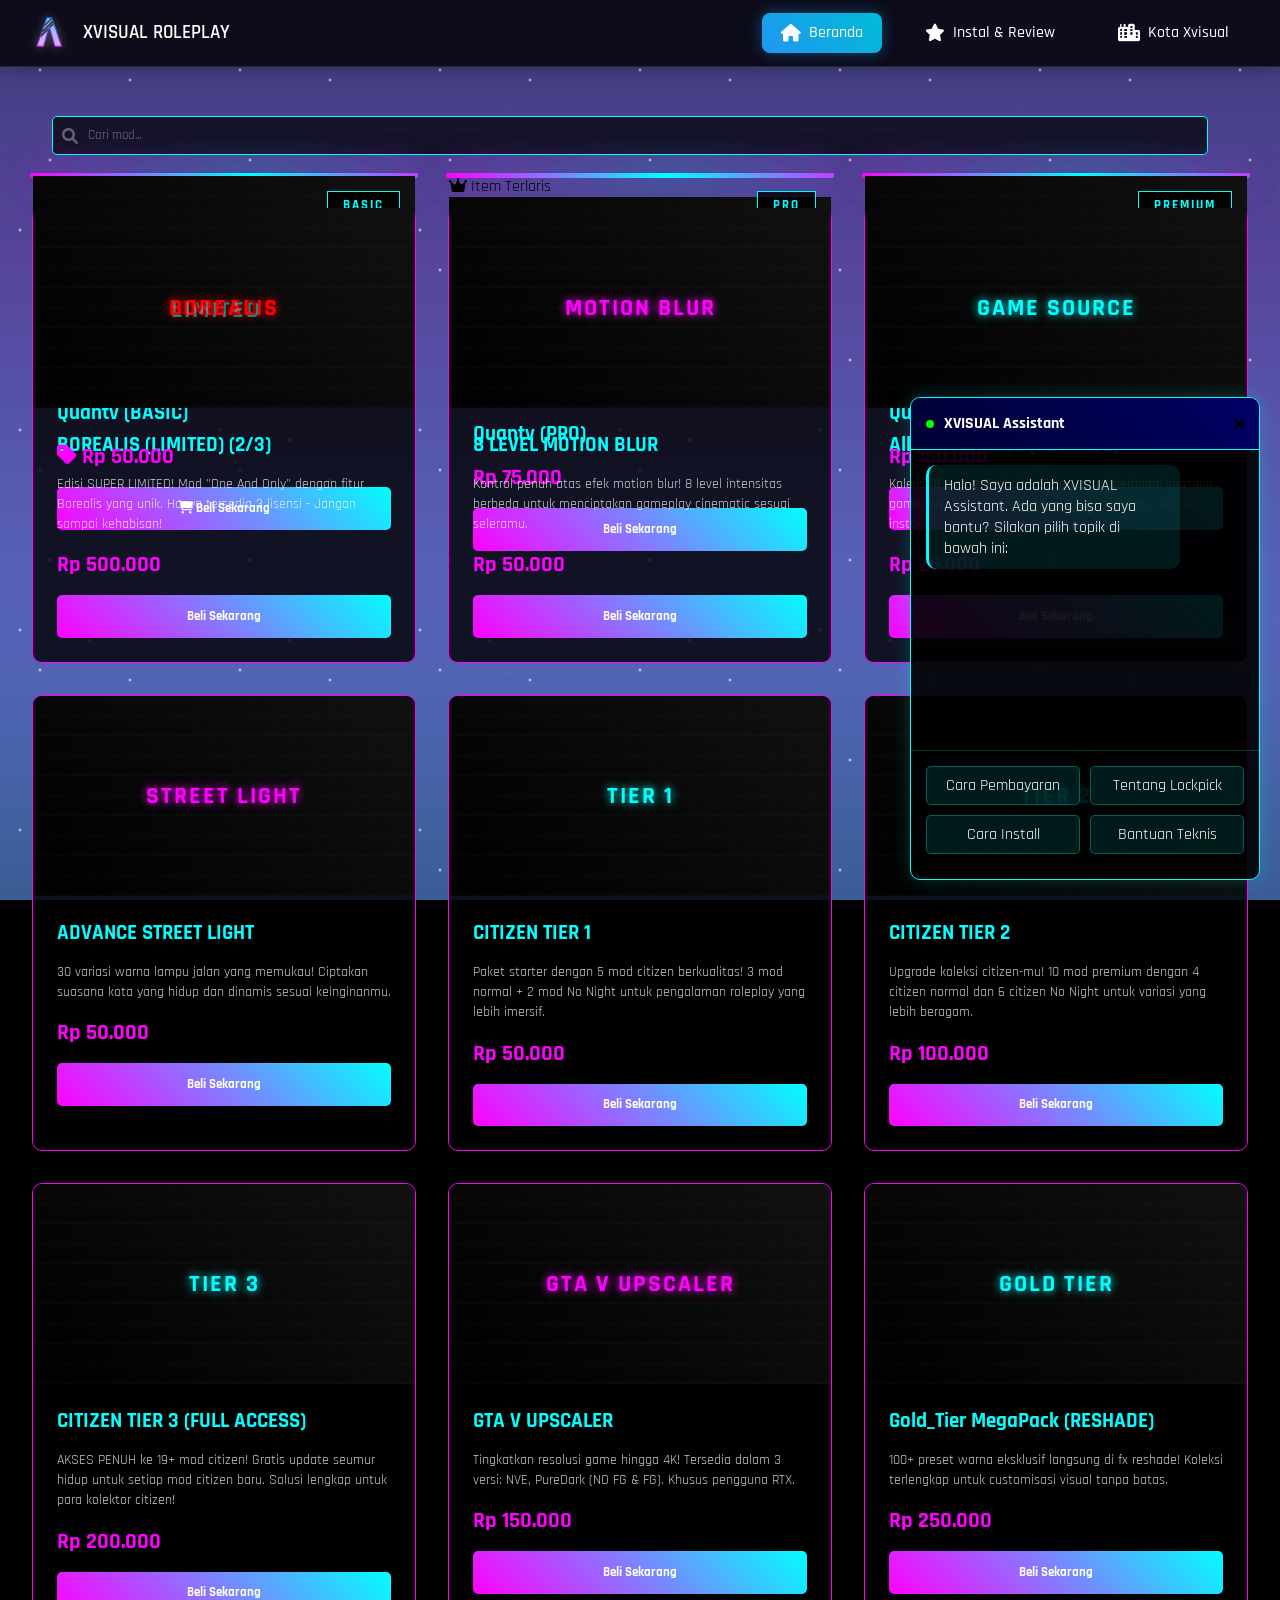
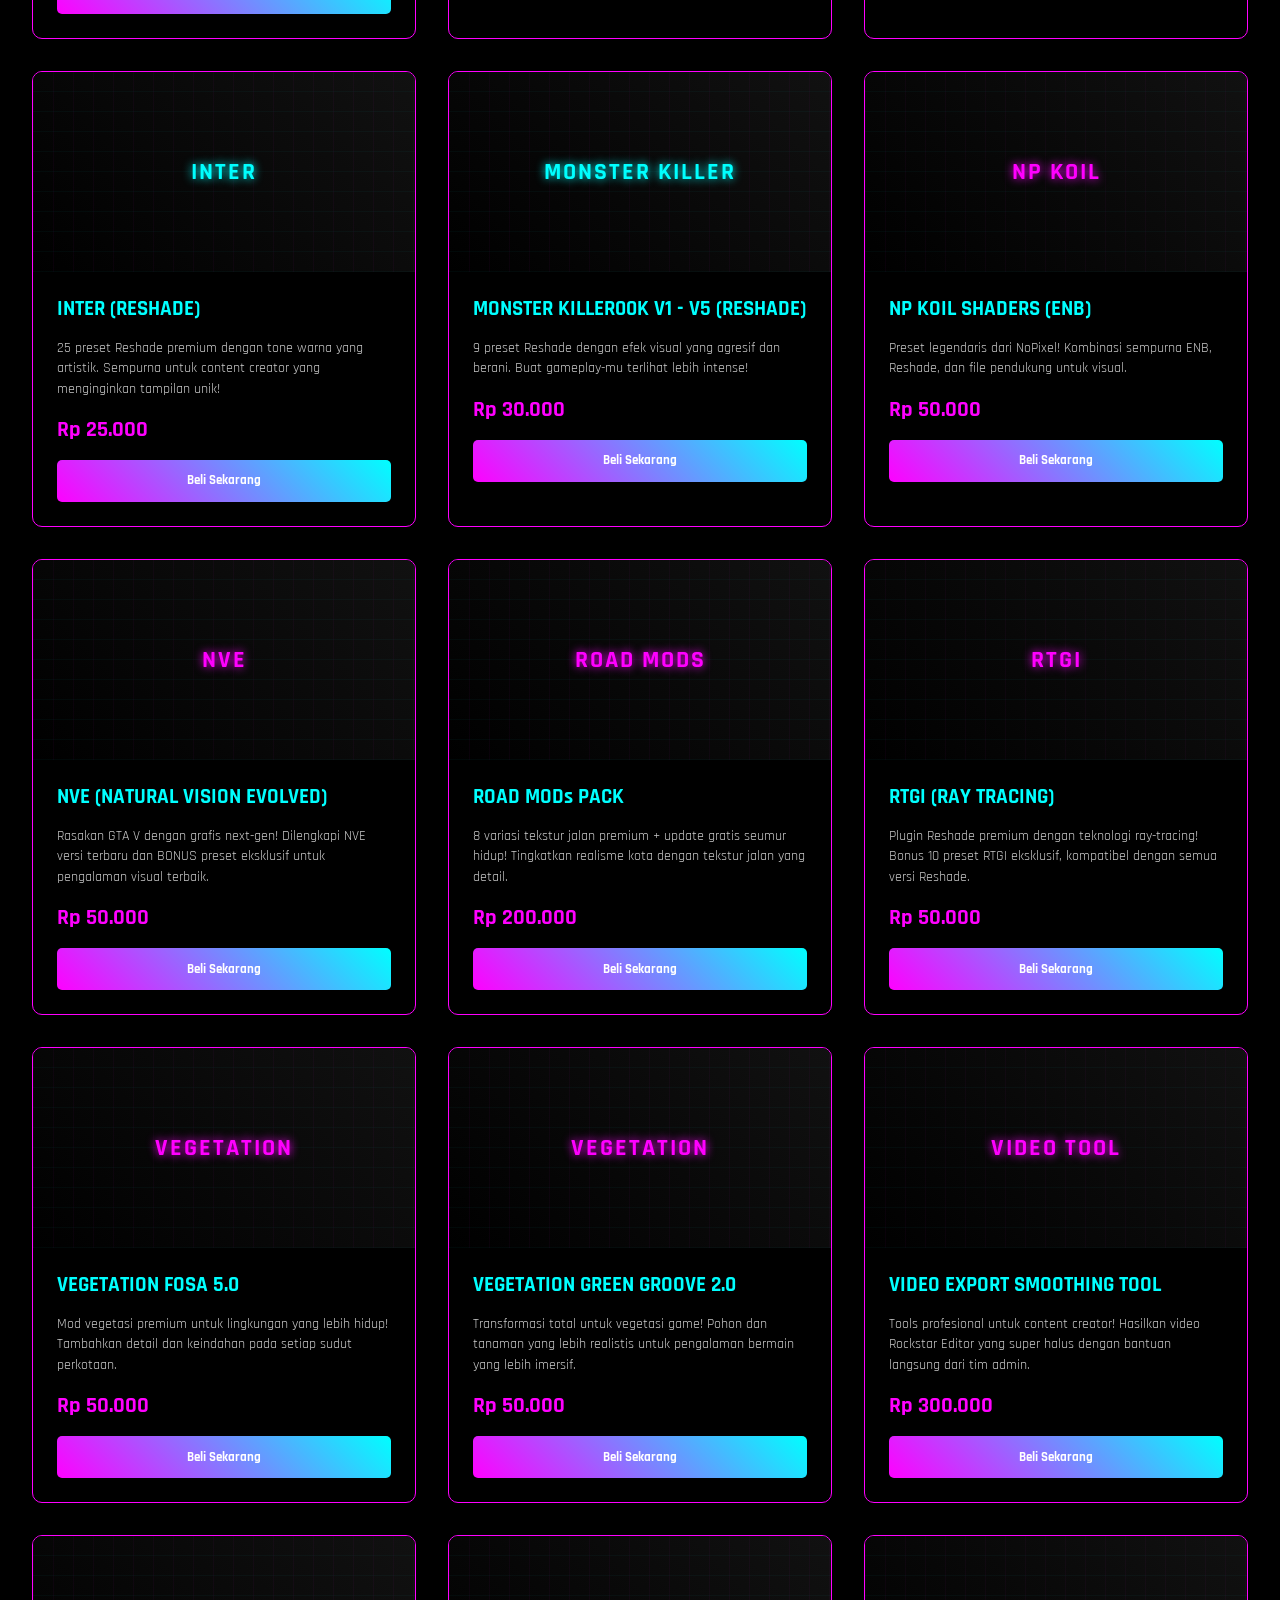
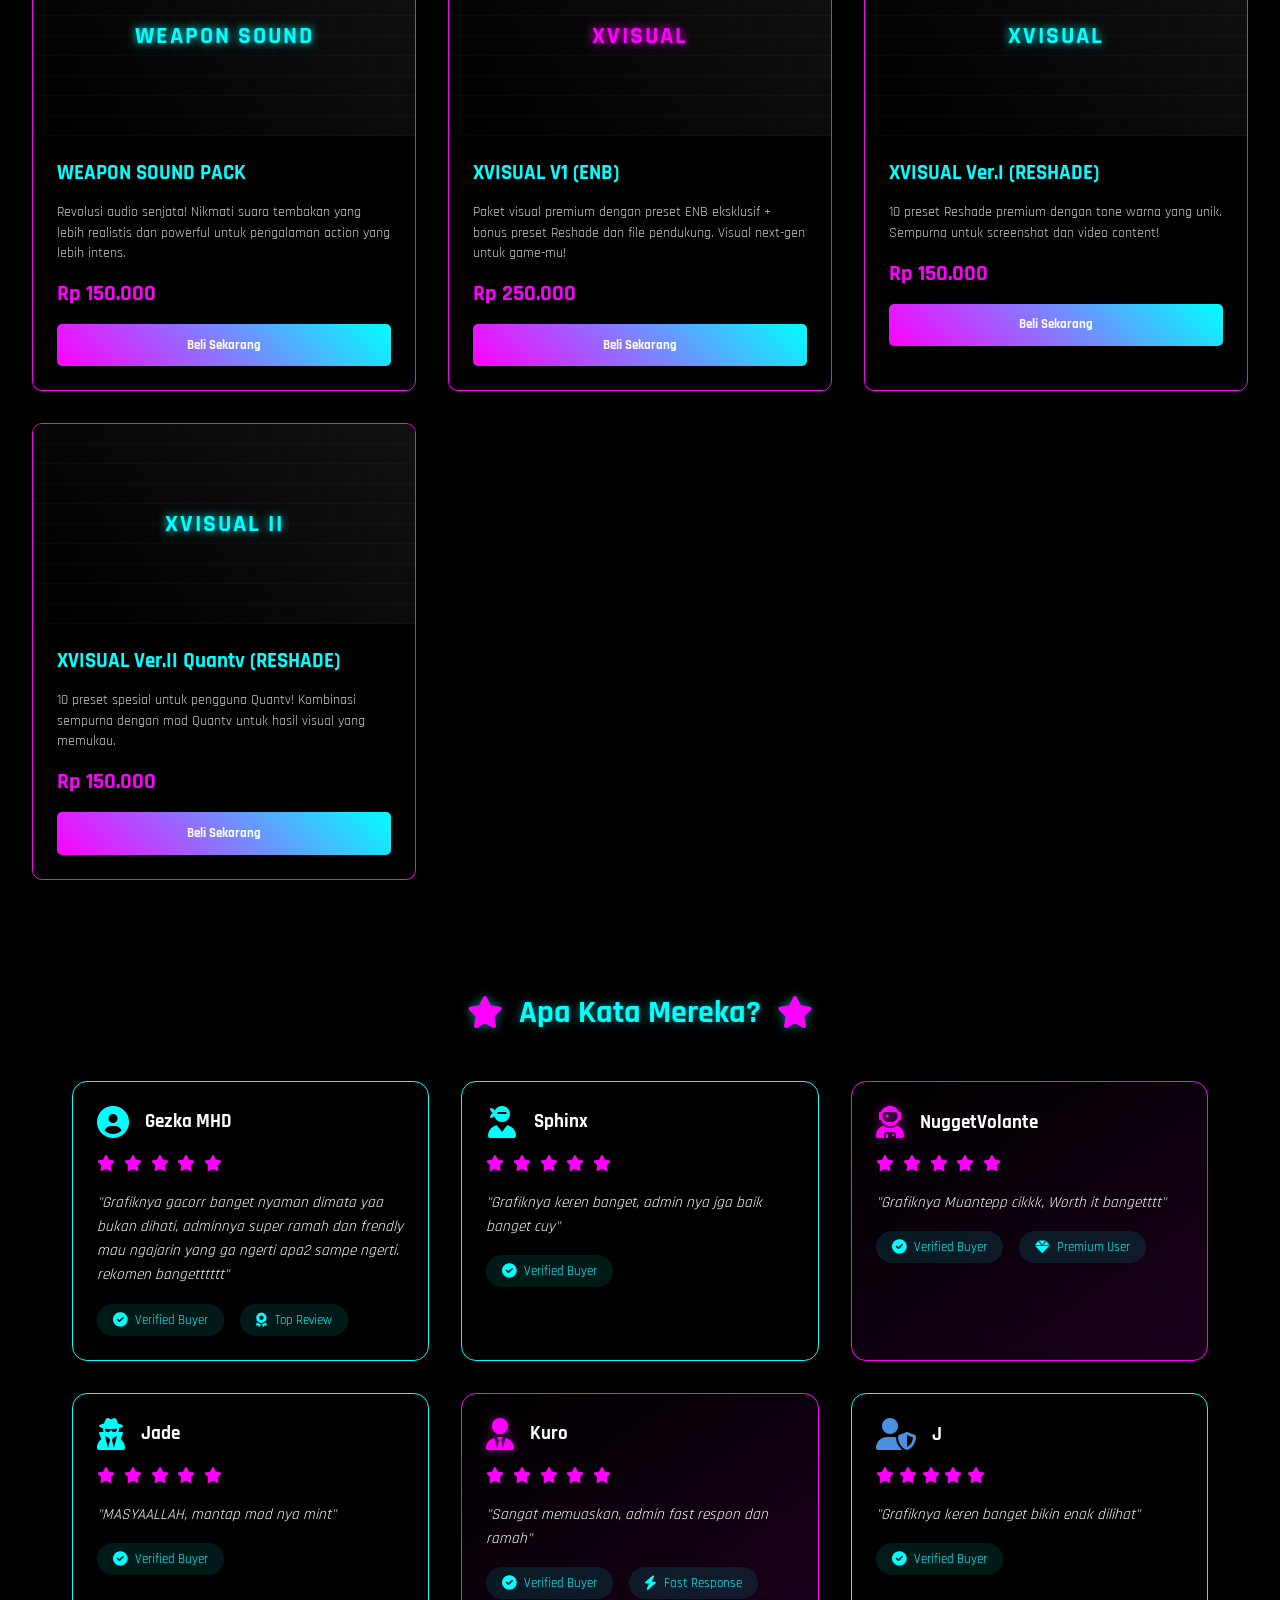
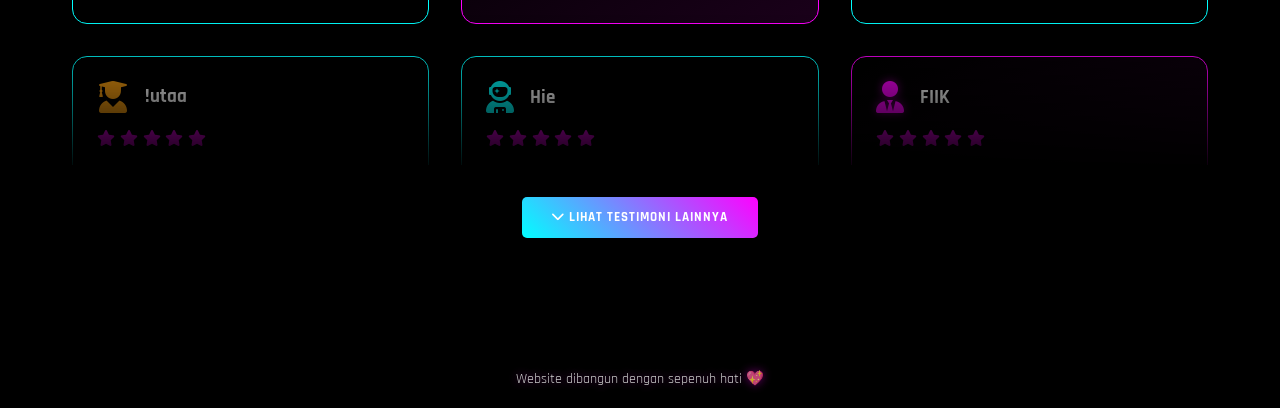
<file: index.html>
<!DOCTYPE html>
<html lang="id">
<head>
    <meta charset="UTF-8">
    <title id="typewriter-title">XVISUAL ROLEPLAY - BERANDA</title>
    <link rel="icon" type="image/png" href="icon/1.png">
    <link rel="shortcut icon" type="image/png" href="icon/1.png">
    <link rel="icon" type="image/png" sizes="32x32" href="icon/1.png">
    <link rel="icon" type="image/png" sizes="16x16" href="icon/1.png">
    <link rel="stylesheet" href="style.css">
    <link href="https://fonts.googleapis.com/css2?family=Rajdhani:wght@400;500;600;700&display=swap" rel="stylesheet">
    <link rel="stylesheet" href="https://cdnjs.cloudflare.com/ajax/libs/font-awesome/6.0.0/css/all.min.css">
</head>
<body>
    <div class="aurora-container" style="background: linear-gradient(to bottom, #0a0a15 0%, #1a1a2f 100%);">
        <div class="aurora" style="opacity: 0.8;"></div>
        <div class="aurora" style="opacity: 0.8;"></div>
        <div class="aurora" style="opacity: 0.8;"></div>
    </div>
    <div class="stars" style="opacity: 0.9;"></div>

    <!-- Navbar baru -->
    <nav class="navbar">
        <div class="nav-brand">
            <img src="icon/1.png" alt="XVISUAL" class="nav-logo">
            <span>XVISUAL ROLEPLAY</span>
        </div>
        <div class="nav-links">
            <a href="index.html" class="nav-link active">
                <i class="fas fa-home"></i>
                Beranda
            </a>
            <a href="review.html" class="nav-link">
                <i class="fas fa-star"></i>
                Instal & Review
            </a>
            <a href="kota_xvisual.html" class="nav-link">
                <i class="fas fa-city"></i>
                Kota Xvisual
            </a>
        </div>
    </nav>

    <div class="container">
        <div class="search-container">
            <div class="search-box">
                <i class="fas fa-search search-icon"></i>
                <input type="text" id="searchInput" placeholder="Cari mod..." onkeyup="searchProducts()">
            </div>
        </div>
        <div class="products-container" id="productsContainer">
            <div class="product-card" data-category="ENB" data-special="true">
                <div class="card-inner">
                    <!-- Front Side -->
                    <div class="card-front">
                        <div class="special-badge">BASIC</div>
                        <div class="product-image-placeholder">
                            <div class="cyber-pattern"></div>
                            <div class="product-type">QUANTV BASIC</div>
                        </div>
                        <div class="product-info">
                            <h3>Quantv (BASIC)</h3>
                            <p class="price"><i class="fas fa-tag"></i> Rp 50.000</p>
                            <button class="buy-btn"><i class="fas fa-shopping-cart"></i> Beli Sekarang</button>
                        </div>
                    </div>
                    
                    <!-- Back Side -->
                    <div class="card-back">
                        <h3>BASIC Package</h3>
                        <ul class="special-features">
                            <li><i class="fas fa-check-circle"></i> Mendapatkan Quantv versi terbaru</li>
                            <li><i class="fas fa-gift"></i> BONUS EKSKLUSIF: Sudah Include 1 Preset Quantv untuk pengalaman visual yang memukau</li>
                        </ul>
                        <button class="buy-btn">Beli Sekarang</button>
                    </div>
                </div>
            </div>

            <div class="product-card" data-category="ENB" data-special="true">
                <div class="card-inner">
                    <!-- Front Side -->
                    <div class="card-front">
                        <div class="special-badge">PRO</div>
                        <div class="bestseller-badge">
                            <i class="fas fa-crown"></i>
                            Item Terlaris
                        </div>
                        <div class="product-image-placeholder">
                            <div class="cyber-pattern"></div>
                            <div class="product-type">QUANTV PRO</div>
                        </div>
                        <div class="product-info">
                            <h3>Quantv (PRO)</h3>
                            <p class="price">Rp 75.000</p>
                            <button class="buy-btn">Beli Sekarang</button>
                        </div>
                    </div>
                    
                    <!-- Back Side -->
                    <div class="card-back">
                        <h3>PRO Package</h3>
                        <ul class="special-features">
                            <li>UPDATE GRATIS : Versi dan fitur terbaru secara gratis selama 30 hari</li>
                            <li>Semua fitur dari paket BASIC</li>
                            <div class="included-basic">
                                <li>• Quantv versi terbaru</li>
                                <li>• BONUS: 1 Preset Quantv eksklusif</li>
                            </div>
                        </ul>
                        <button class="buy-btn">Beli Sekarang</button>
                    </div>
                </div>
            </div>

            <div class="product-card" data-category="ENB" data-special="true">
                <div class="card-inner">
                    <!-- Front Side -->
                    <div class="card-front">
                        <div class="special-badge">PREMIUM</div>
                        <div class="product-image-placeholder">
                            <div class="cyber-pattern"></div>
                            <div class="product-type">QUANTV PREMIUM</div>
                        </div>
                        <div class="product-info">
                            <h3>Quantv (PREMIUM)</h3>
                            <p class="price">Rp 150.000</p>
                            <button class="buy-btn">Beli Sekarang</button>
                        </div>
                    </div>
                    
                    <!-- Back Side -->
                    <div class="card-back">
                        <h3>PREMIUM Package</h3>
                        <ul class="special-features">
                            <li>BONUS SPESIAL: Presets Pack Xvisual Ver I (Isi 10 Preset warna eksklusif)</li>
                            <li>Semua fitur dari paket PRO</li>
                            <div class="included-pro">
                                <li>• Update GRATIS 30 hari</li>
                                <li>• Quantv versi terbaru</li>
                                <li>• Preset Quantv eksklusif</li>
                            </div>
                            <li class="savings">HEMAT 75K! Penawaran Terbaik!</li>
                        </ul>
                        <button class="buy-btn">Beli Sekarang</button>
                    </div>
                </div>
            </div>

            <div class="product-card" data-category="LIMITED">
                <div class="product-image-placeholder">
                    <div class="cyber-pattern"></div>
                    <div class="product-type">BOREALIS</div>
                </div>
                <div class="product-info">
                    <h3>BOREALIS (LIMITED) (2/3)</h3>
                    <p class="description">Edisi SUPER LIMITED! Mod "One And Only" dengan fitur Borealis yang unik. Hanya tersedia 3 lisensi - Jangan sampai kehabisan!</p>
                    <p class="price">Rp 500.000</p>
                    <button class="buy-btn">Beli Sekarang</button>
                </div>
            </div>

            <div class="product-card" data-category="ENB">
                <div class="product-image-placeholder">
                    <div class="cyber-pattern"></div>
                    <div class="product-type">MOTION BLUR</div>
                </div>
                <div class="product-info">
                    <h3>8 LEVEL MOTION BLUR</h3>
                    <p class="description">Kontrol penuh atas efek motion blur! 8 level intensitas berbeda untuk menciptakan gameplay cinematic sesuai seleramu.</p>
                    <p class="price">Rp 50.000</p>
                    <button class="buy-btn">Beli Sekarang</button>
                </div>
            </div>

            <div class="product-card" data-category="RESHADE">
                <div class="product-image-placeholder">
                    <div class="cyber-pattern"></div>
                    <div class="product-type">GAME SOURCE</div>
                </div>
                <div class="product-info">
                    <h3>All GameSource (RESHADE)</h3>
                    <p class="description">Koleksi 11 preset Reshade pilihan untuk berbagai suasana gameplay. Tingkatkan kualitas visual game-mu secara instan!</p>
                    <p class="price">Rp 25.000</p>
                    <button class="buy-btn">Beli Sekarang</button>
                </div>
            </div>

            <div class="product-card" data-category="ENB">
                <div class="product-image-placeholder">
                    <div class="cyber-pattern"></div>
                    <div class="product-type">STREET LIGHT</div>
                </div>
                <div class="product-info">
                    <h3>ADVANCE STREET LIGHT</h3>
                    <p class="description">30 variasi warna lampu jalan yang memukau! Ciptakan suasana kota yang hidup dan dinamis sesuai keinginanmu.</p>
                    <p class="price">Rp 50.000</p>
                    <button class="buy-btn">Beli Sekarang</button>
                </div>
            </div>

            <div class="product-card" data-category="CITIZEN">
                <div class="product-image-placeholder">
                    <div class="cyber-pattern"></div>
                    <div class="product-type">TIER 1</div>
                </div>
                <div class="product-info">
                    <h3>CITIZEN TIER 1</h3>
                    <p class="description">Paket starter dengan 5 mod citizen berkualitas! 3 mod normal + 2 mod No Night untuk pengalaman roleplay yang lebih imersif.</p>
                    <p class="price">Rp 50.000</p>
                    <button class="buy-btn">Beli Sekarang</button>
                </div>
            </div>

            <div class="product-card" data-category="CITIZEN">
                <div class="product-image-placeholder">
                    <div class="cyber-pattern"></div>
                    <div class="product-type">TIER 2</div>
                </div>
                <div class="product-info">
                    <h3>CITIZEN TIER 2</h3>
                    <p class="description">Upgrade koleksi citizen-mu! 10 mod premium dengan 4 citizen normal dan 6 citizen No Night untuk variasi yang lebih beragam.</p>
                    <p class="price">Rp 100.000</p>
                    <button class="buy-btn">Beli Sekarang</button>
                </div>
            </div>

            <div class="product-card" data-category="CITIZEN">
                <div class="product-image-placeholder">
                    <div class="cyber-pattern"></div>
                    <div class="product-type">TIER 3</div>
                </div>
                <div class="product-info">
                    <h3>CITIZEN TIER 3 (FULL ACCESS)</h3>
                    <p class="description">AKSES PENUH ke 19+ mod citizen! Gratis update seumur hidup untuk setiap mod citizen baru. Solusi lengkap untuk para kolektor citizen!</p>
                    <p class="price">Rp 200.000</p>
                    <button class="buy-btn">Beli Sekarang</button>
                </div>
            </div>

            <div class="product-card" data-category="ENB">
                <div class="product-image-placeholder">
                    <div class="cyber-pattern"></div>
                    <div class="product-type">GTA V UPSCALER</div>
                </div>
                <div class="product-info">
                    <h3>GTA V UPSCALER</h3>
                    <p class="description">Tingkatkan resolusi game hingga 4K! Tersedia dalam 3 versi: NVE, PureDark (NO FG & FG). Khusus pengguna RTX.</p>
                    <p class="price">Rp 150.000</p>
                    <button class="buy-btn">Beli Sekarang</button>
                </div>
            </div>

            <div class="product-card" data-category="RESHADE">
                <div class="product-image-placeholder">
                    <div class="cyber-pattern"></div>
                    <div class="product-type">GOLD TIER</div>
                </div>
                <div class="product-info">
                    <h3>Gold_Tier MegaPack (RESHADE)</h3>
                    <p class="description">100+ preset warna eksklusif langsung di fx reshade! Koleksi terlengkap untuk customisasi visual tanpa batas.</p>
                    <p class="price">Rp 250.000</p>
                    <button class="buy-btn">Beli Sekarang</button>
                </div>
            </div>

            <div class="product-card" data-category="RESHADE">
                <div class="product-image-placeholder">
                    <div class="cyber-pattern"></div>
                    <div class="product-type">INTER</div>
                </div>
                <div class="product-info">
                    <h3>INTER (RESHADE)</h3>
                    <p class="description">25 preset Reshade premium dengan tone warna yang artistik. Sempurna untuk content creator yang menginginkan tampilan unik!</p>
                    <p class="price">Rp 25.000</p>
                    <button class="buy-btn">Beli Sekarang</button>
                </div>
            </div>

            <div class="product-card" data-category="RESHADE">
                <div class="product-image-placeholder">
                    <div class="cyber-pattern"></div>
                    <div class="product-type">MONSTER KILLER</div>
                </div>
                <div class="product-info">
                    <h3>MONSTER KILLER00K V1 - V5 (RESHADE)</h3>
                    <p class="description">9 preset Reshade dengan efek visual yang agresif dan berani. Buat gameplay-mu terlihat lebih intense!</p>
                    <p class="price">Rp 30.000</p>
                    <button class="buy-btn">Beli Sekarang</button>
                </div>
            </div>

            <div class="product-card" data-category="ENB">
                <div class="product-image-placeholder">
                    <div class="cyber-pattern"></div>
                    <div class="product-type">NP KOIL</div>
                </div>
                <div class="product-info">
                    <h3>NP KOIL SHADERS (ENB)</h3>
                    <p class="description">Preset legendaris dari NoPixel! Kombinasi sempurna ENB, Reshade, dan file pendukung untuk visual.</p>
                    <p class="price">Rp 50.000</p>
                    <button class="buy-btn">Beli Sekarang</button>
                </div>
            </div>

            <div class="product-card" data-category="ENB">
                <div class="product-image-placeholder">
                    <div class="cyber-pattern"></div>
                    <div class="product-type">NVE</div>
                </div>
                <div class="product-info">
                    <h3>NVE (NATURAL VISION EVOLVED)</h3>
                    <p class="description">Rasakan GTA V dengan grafis next-gen! Dilengkapi NVE versi terbaru dan BONUS preset eksklusif untuk pengalaman visual terbaik.</p>
                    <p class="price">Rp 50.000</p>
                    <button class="buy-btn">Beli Sekarang</button>
                </div>
            </div>

            <div class="product-card" data-category="ENB">
                <div class="product-image-placeholder">
                    <div class="cyber-pattern"></div>
                    <div class="product-type">ROAD MODS</div>
                </div>
                <div class="product-info">
                    <h3>ROAD MODs PACK</h3>
                    <p class="description">8 variasi tekstur jalan premium + update gratis seumur hidup! Tingkatkan realisme kota dengan tekstur jalan yang detail.</p>
                    <p class="price">Rp 200.000</p>
                    <button class="buy-btn">Beli Sekarang</button>
                </div>
            </div>

            <div class="product-card" data-category="ENB">
                <div class="product-image-placeholder">
                    <div class="cyber-pattern"></div>
                    <div class="product-type">RTGI</div>
                </div>
                <div class="product-info">
                    <h3>RTGI (RAY TRACING)</h3>
                    <p class="description">Plugin Reshade premium dengan teknologi ray-tracing! Bonus 10 preset RTGI eksklusif, kompatibel dengan semua versi Reshade.</p>
                    <p class="price">Rp 50.000</p>
                    <button class="buy-btn">Beli Sekarang</button>
                </div>
            </div>

            <div class="product-card" data-category="ENB">
                <div class="product-image-placeholder">
                    <div class="cyber-pattern"></div>
                    <div class="product-type">VEGETATION</div>
                </div>
                <div class="product-info">
                    <h3>VEGETATION FOSA 5.0</h3>
                    <p class="description">Mod vegetasi premium untuk lingkungan yang lebih hidup! Tambahkan detail dan keindahan pada setiap sudut perkotaan.</p>
                    <p class="price">Rp 50.000</p>
                    <button class="buy-btn">Beli Sekarang</button>
                </div>
            </div>

            <div class="product-card" data-category="ENB">
                <div class="product-image-placeholder">
                    <div class="cyber-pattern"></div>
                    <div class="product-type">VEGETATION</div>
                </div>
                <div class="product-info">
                    <h3>VEGETATION GREEN GROOVE 2.0</h3>
                    <p class="description">Transformasi total untuk vegetasi game! Pohon dan tanaman yang lebih realistis untuk pengalaman bermain yang lebih imersif.</p>
                    <p class="price">Rp 50.000</p>
                    <button class="buy-btn">Beli Sekarang</button>
                </div>
            </div>

            <div class="product-card" data-category="ENB">
                <div class="product-image-placeholder">
                    <div class="cyber-pattern"></div>
                    <div class="product-type">VIDEO TOOL</div>
                </div>
                <div class="product-info">
                    <h3>VIDEO EXPORT SMOOTHING TOOL</h3>
                    <p class="description">Tools profesional untuk content creator! Hasilkan video Rockstar Editor yang super halus dengan bantuan langsung dari tim admin.</p>
                    <p class="price">Rp 300.000</p>
                    <button class="buy-btn">Beli Sekarang</button>
                </div>
            </div>

            <div class="product-card" data-category="SOUND">
                <div class="product-image-placeholder">
                    <div class="cyber-pattern"></div>
                    <div class="product-type">WEAPON SOUND</div>
                </div>
                <div class="product-info">
                    <h3>WEAPON SOUND PACK</h3>
                    <p class="description">Revolusi audio senjata! Nikmati suara tembakan yang lebih realistis dan powerful untuk pengalaman action yang lebih intens.</p>
                    <p class="price">Rp 150.000</p>
                    <button class="buy-btn">Beli Sekarang</button>
                </div>
            </div>

            <div class="product-card" data-category="ENB">
                <div class="product-image-placeholder">
                    <div class="cyber-pattern"></div>
                    <div class="product-type">XVISUAL</div>
                </div>
                <div class="product-info">
                    <h3>XVISUAL V1 (ENB)</h3>
                    <p class="description">Paket visual premium dengan preset ENB eksklusif + bonus preset Reshade dan file pendukung. Visual next-gen untuk game-mu!</p>
                    <p class="price">Rp 250.000</p>
                    <button class="buy-btn">Beli Sekarang</button>
                </div>
            </div>

            <div class="product-card" data-category="RESHADE">
                <div class="product-image-placeholder">
                    <div class="cyber-pattern"></div>
                    <div class="product-type">XVISUAL</div>
                </div>
                <div class="product-info">
                    <h3>XVISUAL Ver.I (RESHADE)</h3>
                    <p class="description">10 preset Reshade premium dengan tone warna yang unik. Sempurna untuk screenshot dan video content!</p>
                    <p class="price">Rp 150.000</p>
                    <button class="buy-btn">Beli Sekarang</button>
                </div>
            </div>

            <div class="product-card" data-category="RESHADE">
                <div class="product-image-placeholder">
                    <div class="cyber-pattern"></div>
                    <div class="product-type">XVISUAL II</div>
                </div>
                <div class="product-info">
                    <h3>XVISUAL Ver.II Quantv (RESHADE)</h3>
                    <p class="description">10 preset spesial untuk pengguna Quantv! Kombinasi sempurna dengan mod Quantv untuk hasil visual yang memukau.</p>
                    <p class="price">Rp 150.000</p>
                    <button class="buy-btn">Beli Sekarang</button>
                </div>
            </div>
        </div>
    </div>
    <div class="testimonials-section">
        <h2 class="testimonials-title">
            <i class="fas fa-star star-icon"></i>
            Apa Kata Mereka?
            <i class="fas fa-star star-icon"></i>
        </h2>
        <div class="testimonials-overlay">
            <div class="testimonials-container">
                <div class="testimonial-card">
                    <div class="user-info">
                        <i class="fas fa-user-circle"></i>
                        <h3>Gezka MHD</h3>
                    </div>
                    <div class="rating">
                        <i class="fas fa-star"></i>
                        <i class="fas fa-star"></i>
                        <i class="fas fa-star"></i>
                        <i class="fas fa-star"></i>
                        <i class="fas fa-star"></i>
                    </div>
                    <p class="testimonial-text">"Grafiknya gacorr banget nyaman dimata yaa bukan dihati, adminnya super ramah dan frendly mau ngajarin yang ga ngerti apa2 sampe ngerti. rekomen bangetttttt"</p>
                    <div class="testimonial-badges">
                        <span class="badge"><i class="fas fa-check-circle"></i> Verified Buyer</span>
                        <span class="badge"><i class="fas fa-award"></i> Top Review</span>
                    </div>
                </div>

                <div class="testimonial-card">
                    <div class="user-info">
                        <i class="fas fa-user-ninja"></i>
                        <h3>Sphinx</h3>
                    </div>
                    <div class="rating">
                        <i class="fas fa-star"></i>
                        <i class="fas fa-star"></i>
                        <i class="fas fa-star"></i>
                        <i class="fas fa-star"></i>
                        <i class="fas fa-star"></i>
                    </div>
                    <p class="testimonial-text">"Grafiknya keren banget, admin nya jga baik banget cuy"</p>
                    <div class="testimonial-badges">
                        <span class="badge"><i class="fas fa-check-circle"></i> Verified Buyer</span>
                    </div>
                </div>

                <div class="testimonial-card premium">
                    <div class="user-info">
                        <i class="fas fa-user-astronaut"></i>
                        <h3>NuggetVolante</h3>
                    </div>
                    <div class="rating">
                        <i class="fas fa-star"></i>
                        <i class="fas fa-star"></i>
                        <i class="fas fa-star"></i>
                        <i class="fas fa-star"></i>
                        <i class="fas fa-star"></i>
                    </div>
                    <p class="testimonial-text">"Grafiknya Muantepp cikkk, Worth it bangetttt"</p>
                    <div class="testimonial-badges">
                        <span class="badge"><i class="fas fa-check-circle"></i> Verified Buyer</span>
                        <span class="badge"><i class="fas fa-gem"></i> Premium User</span>
                    </div>
                </div>

                <div class="testimonial-card">
                    <div class="user-info">
                        <i class="fas fa-user-secret"></i>
                        <h3>Jade</h3>
                    </div>
                    <div class="rating">
                        <i class="fas fa-star"></i>
                        <i class="fas fa-star"></i>
                        <i class="fas fa-star"></i>
                        <i class="fas fa-star"></i>
                        <i class="fas fa-star"></i>
                    </div>
                    <p class="testimonial-text">"MASYAALLAH, mantap mod nya mint"</p>
                    <div class="testimonial-badges">
                        <span class="badge"><i class="fas fa-check-circle"></i> Verified Buyer</span>
                    </div>
                </div>

                <div class="testimonial-card premium">
                    <div class="user-info">
                        <i class="fas fa-user-tie"></i>
                        <h3>Kuro</h3>
                    </div>
                    <div class="rating">
                        <i class="fas fa-star"></i>
                        <i class="fas fa-star"></i>
                        <i class="fas fa-star"></i>
                        <i class="fas fa-star"></i>
                        <i class="fas fa-star"></i>
                    </div>
                    <p class="testimonial-text">"Sangat memuaskan, admin fast respon dan ramah"</p>
                    <div class="testimonial-badges">
                        <span class="badge"><i class="fas fa-check-circle"></i> Verified Buyer</span>
                        <span class="badge"><i class="fas fa-bolt"></i> Fast Response</span>
                    </div>
                </div>

                <div class="testimonial-card">
                    <div class="user-info">
                        <i class="fas fa-user-shield"></i>
                        <h3>J</h3>
                    </div>
                    <div class="rating">
                        <i class="fas fa-star"></i><i class="fas fa-star"></i><i class="fas fa-star"></i><i class="fas fa-star"></i><i class="fas fa-star"></i>
                    </div>
                    <p class="testimonial-text">"Grafiknya keren banget bikin enak dilihat"</p>
                    <div class="testimonial-badges">
                        <span class="badge"><i class="fas fa-check-circle"></i> Verified Buyer</span>
                    </div>
                </div>

                <div class="testimonial-card">
                    <div class="user-info">
                        <i class="fas fa-user-graduate"></i>
                        <h3>!utaa</h3>
                    </div>
                    <div class="rating">
                        <i class="fas fa-star"></i><i class="fas fa-star"></i><i class="fas fa-star"></i><i class="fas fa-star"></i><i class="fas fa-star"></i>
                    </div>
                    <p class="testimonial-text">"grafiknya bagus + ga berat, mantep lah pokoknya"</p>
                    <div class="testimonial-badges">
                        <span class="badge"><i class="fas fa-check-circle"></i> Verified Buyer</span>
                        <span class="badge"><i class="fas fa-laptop"></i> Performance</span>
                    </div>
                </div>

                <div class="testimonial-card">
                    <div class="user-info">
                        <i class="fas fa-user-astronaut"></i>
                        <h3>Hie</h3>
                    </div>
                    <div class="rating">
                        <i class="fas fa-star"></i><i class="fas fa-star"></i><i class="fas fa-star"></i><i class="fas fa-star"></i><i class="fas fa-star"></i>
                    </div>
                    <p class="testimonial-text">"grafiknya bagus banget, sama sekali ga berat, rekomended"</p>
                    <div class="testimonial-badges">
                        <span class="badge"><i class="fas fa-check-circle"></i> Verified Buyer</span>
                        <span class="badge"><i class="fas fa-tachometer-alt"></i> Optimized</span>
                    </div>
                </div>

                <div class="testimonial-card premium">
                    <div class="user-info">
                        <i class="fas fa-user-tie"></i>
                        <h3>FIIK</h3>
                    </div>
                    <div class="rating">
                        <i class="fas fa-star"></i><i class="fas fa-star"></i><i class="fas fa-star"></i><i class="fas fa-star"></i><i class="fas fa-star"></i>
                    </div>
                    <p class="testimonial-text">"grafiknya bagus, sama sekali ga berat, rekomended, admin fast respon"</p>
                    <div class="testimonial-badges">
                        <span class="badge"><i class="fas fa-check-circle"></i> Verified Buyer</span>
                        <span class="badge"><i class="fas fa-bolt"></i> Fast Response</span>
                        <span class="badge"><i class="fas fa-rocket"></i> High Performance</span>
                    </div>
                </div>

                <div class="testimonial-card">
                    <div class="user-info">
                        <i class="fas fa-user-ninja"></i>
                        <h3>Baji Gur</h3>
                    </div>
                    <div class="rating">
                        <i class="fas fa-star"></i><i class="fas fa-star"></i><i class="fas fa-star"></i><i class="fas fa-star"></i><i class="fas fa-star"></i>
                    </div>
                    <p class="testimonial-text">"Sangat memuaskan, admin fast respon"</p>
                    <div class="testimonial-badges">
                        <span class="badge"><i class="fas fa-check-circle"></i> Verified Buyer</span>
                        <span class="badge"><i class="fas fa-bolt"></i> Fast Response</span>
                    </div>
                </div>

                <div class="testimonial-card premium">
                    <div class="user-info">
                        <i class="fas fa-user-secret"></i>
                        <h3>Lungnuad</h3>
                    </div>
                    <div class="rating">
                        <i class="fas fa-star"></i><i class="fas fa-star"></i><i class="fas fa-star"></i><i class="fas fa-star"></i><i class="fas fa-star"></i>
                    </div>
                    <p class="testimonial-text">"Marktop NVE Terbaru"</p>
                    <div class="testimonial-badges">
                        <span class="badge"><i class="fas fa-check-circle"></i> Verified Buyer</span>
                        <span class="badge"><i class="fas fa-crown"></i> NVE User</span>
                    </div>
                </div>

                <div class="testimonial-card premium">
                    <div class="user-info">
                        <i class="fas fa-user-astronaut"></i>
                        <h3>marcoboy</h3>
                    </div>
                    <div class="rating">
                        <i class="fas fa-star"></i><i class="fas fa-star"></i><i class="fas fa-star"></i><i class="fas fa-star"></i><i class="fas fa-star"></i>
                    </div>
                    <p class="testimonial-text">"grafik nya keren abis, gokil parah rekomendasi banget jika matanya seger main fivem dan gampang banget buat dipasang di fivemnya. langsung aja open tiketnya"</p>
                    <div class="testimonial-badges">
                        <span class="badge"><i class="fas fa-check-circle"></i> Verified Buyer</span>
                        <span class="badge"><i class="fas fa-award"></i> Top Review</span>
                        <span class="badge"><i class="fas fa-tools"></i> Easy Install</span>
                    </div>
                </div>

                <div class="testimonial-card">
                    <div class="user-info">
                        <i class="fas fa-user-ninja"></i>
                        <h3>Tobi</h3>
                    </div>
                    <div class="rating">
                        <i class="fas fa-star"></i><i class="fas fa-star"></i><i class="fas fa-star"></i><i class="fas fa-star"></i><i class="fas fa-star"></i>
                    </div>
                    <p class="testimonial-text">"grafik nya gacor parah sih, recommend dah pokoknya. di kasih tutor juga cara pasang nya. gass skuy langsung open tiket"</p>
                    <div class="testimonial-badges">
                        <span class="badge"><i class="fas fa-check-circle"></i> Verified Buyer</span>
                        <span class="badge"><i class="fas fa-graduation-cap"></i> Tutorial Support</span>
                    </div>
                </div>

                <div class="testimonial-card premium">
                    <div class="user-info">
                        <i class="fas fa-user-astronaut"></i>
                        <h3>Navya Lyne Ch.</h3>
                    </div>
                    <div class="rating">
                        <i class="fas fa-star"></i><i class="fas fa-star"></i><i class="fas fa-star"></i><i class="fas fa-star"></i><i class="fas fa-star"></i>
                    </div>
                    <p class="testimonial-text">"SUPER SUPER cakep, graphicnya enak di lihat, cocok untuk streaming & vtuber seperti aq, recommended!"</p>
                    <div class="testimonial-badges">
                        <span class="badge"><i class="fas fa-check-circle"></i> Verified Buyer</span>
                        <span class="badge"><i class="fas fa-video"></i> Streamer</span>
                        <span class="badge"><i class="fas fa-star"></i> VTuber</span>
                    </div>
                </div>

                <div class="testimonial-card">
                    <div class="user-info">
                        <i class="fas fa-user-shield"></i>
                        <h3>morz</h3>
                    </div>
                    <div class="rating">
                        <i class="fas fa-star"></i><i class="fas fa-star"></i><i class="fas fa-star"></i><i class="fas fa-star"></i><i class="fas fa-star"></i>
                    </div>
                    <p class="testimonial-text">"Grafiknya mantap banget! Sekali coba langsung betah, detailnya bikin suasana makin hidup!"</p>
                    <div class="testimonial-badges">
                        <span class="badge"><i class="fas fa-check-circle"></i> Verified Buyer</span>
                        <span class="badge"><i class="fas fa-palette"></i> Detail Lover</span>
                    </div>
                </div>

                <div class="testimonial-card">
                    <div class="user-info">
                        <i class="fas fa-user-secret"></i>
                        <h3>Roman Dimitri</h3>
                    </div>
                    <div class="rating">
                        <i class="fas fa-star"></i><i class="fas fa-star"></i><i class="fas fa-star"></i><i class="fas fa-star"></i><i class="fas fa-star"></i>
                    </div>
                    <p class="testimonial-text">"keren modnya ukuran ringan tapi gacor"</p>
                    <div class="testimonial-badges">
                        <span class="badge"><i class="fas fa-check-circle"></i> Verified Buyer</span>
                        <span class="badge"><i class="fas fa-feather"></i> Lightweight</span>
                    </div>
                </div>

                <div class="testimonial-card premium">
                    <div class="user-info">
                        <i class="fas fa-user-ninja"></i>
                        <h3>Akane Tachibana</h3>
                    </div>
                    <div class="rating">
                        <i class="fas fa-star"></i><i class="fas fa-star"></i><i class="fas fa-star"></i><i class="fas fa-star"></i><i class="fas fa-star"></i>
                    </div>
                    <p class="testimonial-text">"graphics nya banyak pilihan dan keren, makin seneng foto di kota jadinya"</p>
                    <div class="testimonial-badges">
                        <span class="badge"><i class="fas fa-check-circle"></i> Verified Buyer</span>
                        <span class="badge"><i class="fas fa-camera"></i> Photographer</span>
                    </div>
                </div>

                <div class="testimonial-card premium">
                    <div class="user-info">
                        <i class="fas fa-user-graduate"></i>
                        <h3>Gallang</h3>
                    </div>
                    <div class="rating">
                        <i class="fas fa-star"></i><i class="fas fa-star"></i><i class="fas fa-star"></i><i class="fas fa-star"></i><i class="fas fa-star"></i>
                    </div>
                    <p class="testimonial-text">"Gokil user friendly bgt ini, yg belum pernah pasang dan mau pasang graphic mod gampang caranya kalo perhatiin bener tutorial dan reviewnya."</p>
                    <div class="testimonial-badges">
                        <span class="badge"><i class="fas fa-check-circle"></i> Verified Buyer</span>
                        <span class="badge"><i class="fas fa-thumbs-up"></i> User Friendly</span>
                        <span class="badge"><i class="fas fa-book"></i> Tutorial Complete</span>
                    </div>
                </div>
            </div>
        </div>
        <button class="show-more-testimonials">
            <i class="fas fa-chevron-down"></i>
            Lihat Testimoni Lainnya
        </button>
    </div>
    <div class="footer">
        Website dibangun dengan sepenuh hati <span class="heart">💖</span>
    </div>
    
    <script>
        function typeWriter() {
            const title = "XVISUAL ROLEPLAY - BERANDA";
            let i = 0;
            const speed = 100; // Kecepatan mengetik (ms)
            
            function type() {
                if (i < title.length) {
                    document.title = title.substring(0, i + 1) + "_";
                    i++;
                    setTimeout(type, speed);
                } else {
                    document.title = title; // Hapus underscore di akhir
                    // Mulai ulang animasi setelah jeda
                    setTimeout(() => {
                        i = 0;
                        type();
                    }, 2000);
                }
            }
            
            type();
        }

        // Jalankan fungsi setelah DOM dimuat
        if (document.readyState === 'loading') {
            document.addEventListener('DOMContentLoaded', typeWriter);
        } else {
            typeWriter();
        }
    </script>

    <button class="chat-toggle" onclick="toggleChat()">
        <i class="fas fa-comments"></i>
    </button>

    <div class="live-chat-container">
        <div class="chat-header">
            <h3>
                <span class="bot-status"></span>
                XVISUAL Assistant
            </h3>
            <i class="fas fa-times" onclick="toggleChat()" style="cursor: pointer;"></i>
        </div>
        <div class="chat-body" id="chatBody">
            <div class="chat-message">
                <div class="bot-message">
                    Halo! Saya adalah XVISUAL Assistant. Ada yang bisa saya bantu? Silakan pilih topik di bawah ini:
                </div>
            </div>
        </div>
        <div class="chat-footer">
            <div class="faq-topics">
                <div class="faq-topic" onclick="selectTopic('payment')">Cara Pembayaran</div>
                <div class="faq-topic" onclick="selectTopic('lockpick')">Tentang Lockpick</div>
                <div class="faq-topic" onclick="selectTopic('install')">Cara Install</div>
                <div class="faq-topic" onclick="selectTopic('support')">Bantuan Teknis</div>
            </div>
        </div>
    </div>

    <script>
    function toggleChat() {
        const chatContainer = document.querySelector('.live-chat-container');
        const chatToggle = document.querySelector('.chat-toggle');
        
        if (chatContainer.style.display === 'none' || !chatContainer.style.display) {
            chatContainer.style.display = 'block';
            chatToggle.style.display = 'none';
        } else {
            chatContainer.style.display = 'none';
            chatToggle.style.display = 'flex';
        }
    }

    function addMessage(message, isBot = true) {
        const chatBody = document.getElementById('chatBody');
        const messageDiv = document.createElement('div');
        messageDiv.className = 'chat-message';
        
        const messageContent = document.createElement('div');
        messageContent.className = isBot ? 'bot-message' : 'user-message';
        messageContent.textContent = message;
        
        messageDiv.appendChild(messageContent);
        chatBody.appendChild(messageDiv);
        chatBody.scrollTop = chatBody.scrollHeight;
    }

    function selectTopic(topic) {
        const responses = {
            payment: "Untuk melakukan pembelian:\n1. Klik tombol 'Beli Sekarang' pada produk yang Anda inginkan\n2. Lakukan pembayaran sesuai harga yang tertera\n3. Upload bukti pembayaran di halaman ini\n4. Produk akan dikirim melalui room tiket setelah pembayaran dikonfirmasi",
            lockpick: "Kami menggunakan mata uang Lockpick untuk bertransaksi (1000 rupiah = 1 lockpick) jadi mohon dipahami dengan baik ya.",
            install: "Klik Instal & Review pada navigasi di pojok atas kanan (<a href='review.html' style='color: #00ff00; text-decoration: underline;'>klik disini</a>) silakan cari nama item yang ingin kamu ketahui untuk cara penginstalan",
            support: "Butuh bantuan teknis? Anda bisa menghubungi tim support kami melalui <a href='https://discord.com/channels/777918050258649109/1229052784318615734' target='_blank' style='color: #00ff00; text-decoration: underline;'>Tiket Discord</a>. Kami siap membantu 24/7!"
        };
        
        const messageDiv = document.createElement('div');
        messageDiv.className = 'chat-message';
        const messageContent = document.createElement('div');
        messageContent.className = 'bot-message';
        messageContent.innerHTML = responses[topic];
        
        messageDiv.appendChild(messageContent);
        document.getElementById('chatBody').appendChild(messageDiv);
        document.getElementById('chatBody').scrollTop = document.getElementById('chatBody').scrollHeight;
    }
    </script>

    <script src="script.js"></script>
</body>
</html>
</file>
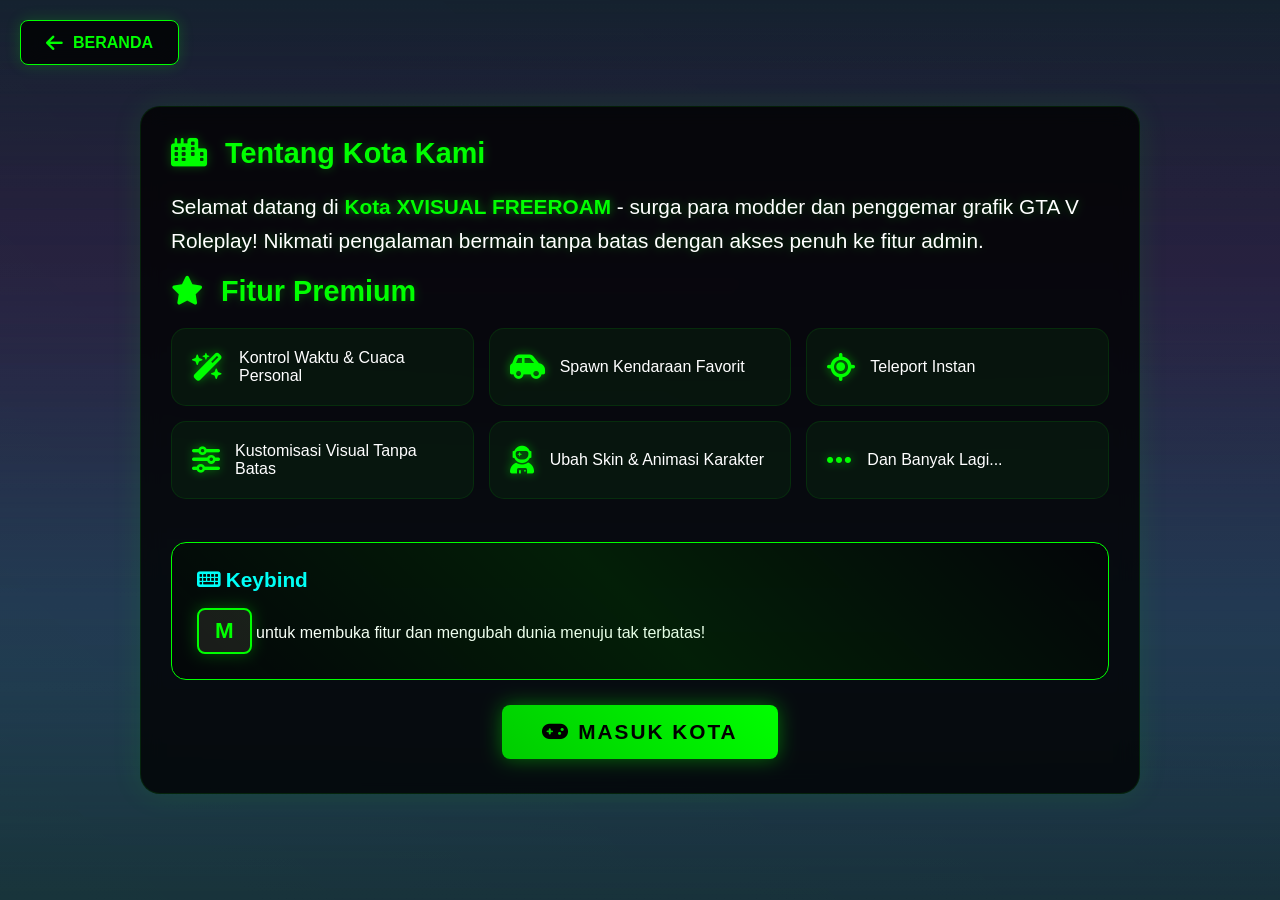
<file: kota_xvisual.html>
<!DOCTYPE html>
<html lang="id">
<head>
    <meta charset="UTF-8">
    <meta name="viewport" content="width=device-width, initial-scale=1.0">
    <title>KOTA XVISUAL FREEROAM</title>
    <link rel="stylesheet" href="https://cdnjs.cloudflare.com/ajax/libs/font-awesome/6.0.0/css/all.min.css">
    <link rel="stylesheet" href="style.css">
    <style>
        * {
            margin: 0;
            padding: 0;
            box-sizing: border-box;
            font-family: 'Rajdhani', sans-serif;
        }

        body {
            background: #0a0a0a;
            color: white;
            min-height: 100vh;
            display: flex;
            flex-direction: column;
            justify-content: center;
            padding: 20px;
            position: relative;
            overflow: hidden;
        }

        /* Background Effects */
        .aurora-container {
            position: fixed;
            top: 0;
            left: 0;
            width: 100%;
            height: 100%;
            z-index: -1;
            overflow: hidden;
        }

        .aurora {
            position: absolute;
            width: 200%;
            height: 200%;
            background: linear-gradient(45deg, 
                rgba(0, 255, 0, 0.1),
                rgba(0, 255, 0, 0.05),
                rgba(0, 150, 0, 0.1));
            animation: aurora 20s infinite;
            opacity: 0.3;
        }

        @keyframes aurora {
            0% { transform: translate(-50%, -50%) rotate(0deg); }
            100% { transform: translate(-50%, -50%) rotate(360deg); }
        }

        .description {
            max-width: 1000px;
            margin: 0 auto;
            padding: 30px;
            background: rgba(0, 0, 0, 0.8);
            border-radius: 20px;
            box-shadow: 0 0 30px rgba(0, 255, 0, 0.1);
            backdrop-filter: blur(10px);
            border: 1px solid rgba(0, 255, 0, 0.1);
        }

        .welcome-text {
            font-size: 1.3em;
            line-height: 1.6;
            text-shadow: 0 0 10px rgba(0, 255, 0, 0.3);
        }

        .highlight {
            color: #00ff00;
            font-weight: bold;
            text-shadow: 0 0 10px rgba(0, 255, 0, 0.5);
        }

        .feature-list {
            display: grid;
            grid-template-columns: repeat(auto-fit, minmax(280px, 1fr));
            gap: 15px;
            margin-top: 20px;
        }

        .feature-item {
            display: flex;
            align-items: center;
            gap: 15px;
            background: rgba(0, 255, 0, 0.05);
            padding: 20px;
            border-radius: 15px;
            transition: all 0.3s ease;
            border: 1px solid rgba(0, 255, 0, 0.1);
        }

        .feature-item:hover {
            transform: translateX(10px);
            background: rgba(0, 255, 0, 0.1);
            box-shadow: 0 0 20px rgba(0, 255, 0, 0.2);
        }

        .feature-item i {
            font-size: 28px;
            color: #00ff00;
            text-shadow: 0 0 10px rgba(0, 255, 0, 0.5);
        }

        .admin-access {
            background: rgba(0, 0, 0, 0.5);
            padding: 25px;
            border-radius: 15px;
            margin: 25px 0;
            border: 1px solid #00ff00;
            position: relative;
            overflow: hidden;
        }

        .admin-access::before {
            content: '';
            position: absolute;
            top: 0;
            left: 0;
            width: 100%;
            height: 100%;
            background: linear-gradient(45deg, transparent, rgba(0, 255, 0, 0.1), transparent);
            animation: shine 3s infinite;
        }

        @keyframes shine {
            0% { transform: translateX(-100%); }
            100% { transform: translateX(100%); }
        }

        .keyboard-key {
            display: inline-flex;
            align-items: center;
            justify-content: center;
            background: #1a1a1a;
            color: #00ff00;
            border: 2px solid #00ff00;
            border-radius: 8px;
            padding: 8px 16px;
            font-size: 1.4em;
            font-weight: bold;
            min-width: 40px;
            box-shadow: 0 0 15px rgba(0, 255, 0, 0.3);
            animation: pulse 2s infinite;
        }

        .button-container {
            text-align: center;
            margin-top: 25px;
        }

        .join-button {
            font-size: 1.3em;
            text-transform: uppercase;
            letter-spacing: 2px;
            padding: 15px 40px;
            background: linear-gradient(45deg, #00cc00, #00ff00);
            color: black;
            text-decoration: none;
            border-radius: 8px;
            font-weight: bold;
            position: relative;
            overflow: hidden;
            display: inline-block;
            box-shadow: 0 0 20px rgba(0, 255, 0, 0.4);
            transition: all 0.3s ease;
        }

        .join-button:hover {
            transform: translateY(-3px);
            box-shadow: 0 0 30px rgba(0, 255, 0, 0.6);
        }

        .join-button::before {
            content: '';
            position: absolute;
            top: 0;
            left: -100%;
            width: 100%;
            height: 100%;
            background: linear-gradient(
                120deg,
                transparent,
                rgba(255, 255, 255, 0.3),
                transparent
            );
            animation: shine 3s infinite;
        }

        h2 {
            color: #00ff00;
            margin-bottom: 20px;
            font-size: 1.8em;
            text-shadow: 0 0 10px rgba(0, 255, 0, 0.3);
        }

        h2 i {
            margin-right: 10px;
        }

        .back-btn {
            position: fixed;
            top: 20px;
            left: 20px;
            padding: 12px 25px;
            background: rgba(0, 0, 0, 0.8);
            color: #00ff00;
            text-decoration: none;
            border-radius: 8px;
            border: 1px solid #00ff00;
            font-weight: bold;
            display: flex;
            align-items: center;
            gap: 10px;
            backdrop-filter: blur(10px);
            transition: all 0.3s ease;
            box-shadow: 0 0 15px rgba(0, 255, 0, 0.2);
        }

        .back-btn:hover {
            background: rgba(0, 255, 0, 0.1);
            transform: translateX(-5px);
            box-shadow: 0 0 20px rgba(0, 255, 0, 0.4);
        }

        .back-btn i {
            font-size: 1.2em;
        }
    </style>
</head>
<body>
    <div class="aurora-container">
        <div class="aurora"></div>
        <div class="aurora"></div>
        <div class="aurora"></div>
    </div>
    <a href="index.html" class="back-btn">
        <i class="fas fa-arrow-left"></i> BERANDA
    </a>

    <div class="description">
        <h2><i class="fas fa-city"></i> Tentang Kota Kami</h2>
        <p class="welcome-text">
            Selamat datang di <span class="highlight">Kota XVISUAL FREEROAM</span> - surga para modder dan penggemar grafik GTA V Roleplay! 
            Nikmati pengalaman bermain tanpa batas dengan akses penuh ke fitur admin.
        </p>
        <br>
        <h2><i class="fas fa-star"></i> Fitur Premium</h2>
        <div class="feature-list">
            <div class="feature-item">
                <i class="fas fa-wand-magic-sparkles"></i>
                <span>Kontrol Waktu & Cuaca Personal</span>
            </div>
            <div class="feature-item">
                <i class="fas fa-car-side"></i>
                <span>Spawn Kendaraan Favorit</span>
            </div>
            <div class="feature-item">
                <i class="fas fa-location-crosshairs"></i>
                <span>Teleport Instan</span>
            </div>
            <div class="feature-item">
                <i class="fas fa-sliders"></i>
                <span>Kustomisasi Visual Tanpa Batas</span>
            </div>
            <div class="feature-item">
                <i class="fas fa-user-astronaut"></i>
                <span>Ubah Skin & Animasi Karakter</span>
            </div>
            <div class="feature-item">
                <i class="fas fa-ellipsis"></i>
                <span>Dan Banyak Lagi...</span>
            </div>
        </div>
        <br>
        <div class="admin-access">
            <h3><i class="fas fa-keyboard"></i> Keybind</h3>
            <p>
                <span class="keyboard-key">M</span> untuk membuka fitur dan mengubah dunia menuju tak terbatas!
            </p>
        </div>
        <div class="button-container">
            <a href="https://cfx.re/join/x75k4r" class="join-button">
                <i class="fas fa-gamepad"></i> MASUK KOTA
            </a>
        </div>
    </div>
</body>
</html>
</file>
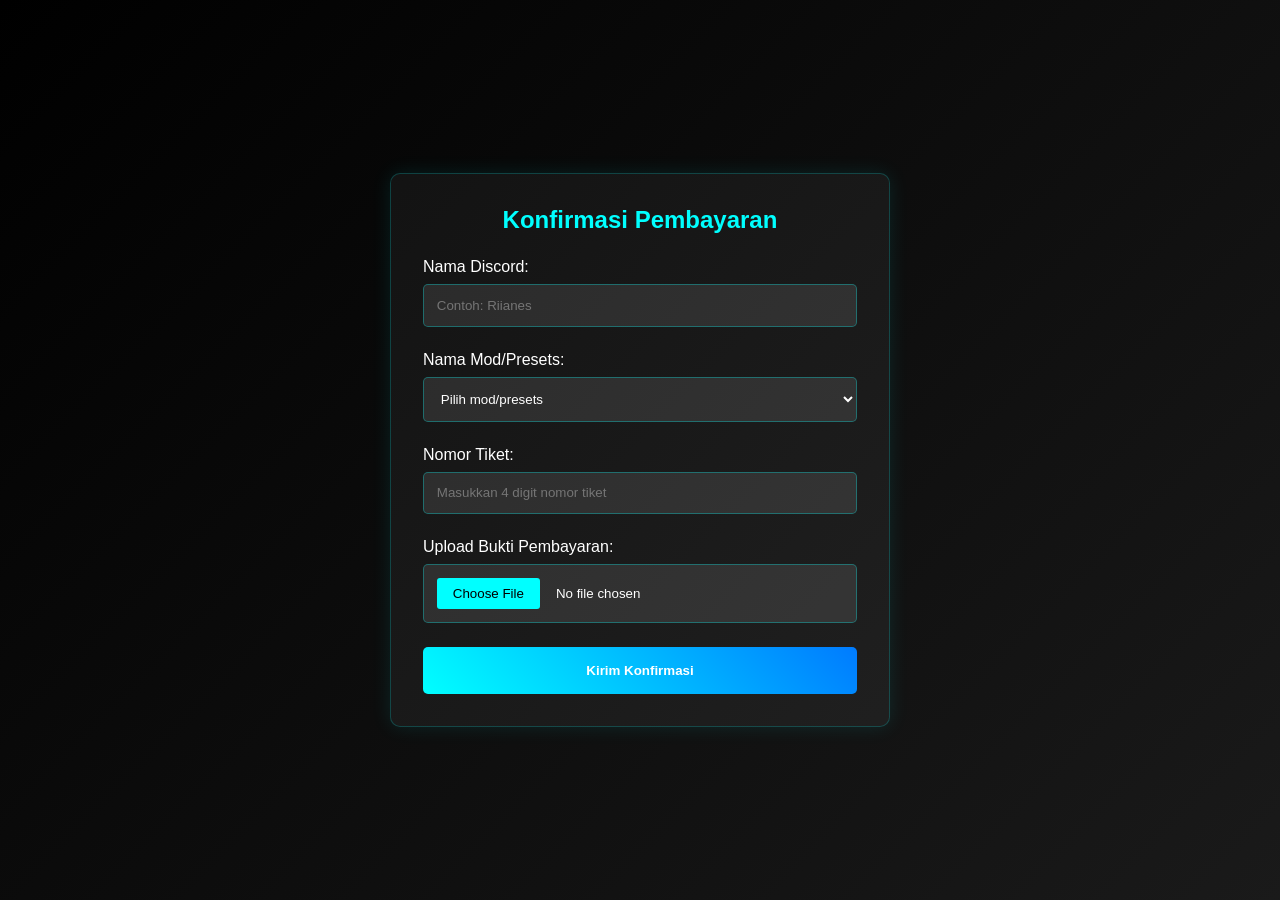
<file: payment_selesai.html>
<!DOCTYPE html>
<html lang="id">
<head>
    <meta charset="UTF-8">
    <meta name="viewport" content="width=device-width, initial-scale=1.0">
    <title id="typewriter-title">XVISUAL ROLEPLAY - KONFIRMASI PEMBAYARAN</title>
    <link rel="icon" type="image/png" href="icon/1.png">
    <link rel="shortcut icon" type="image/png" href="icon/1.png">
    <link rel="icon" type="image/png" sizes="32x32" href="icon/1.png">
    <link rel="icon" type="image/png" sizes="16x16" href="icon/1.png">

    <style>
        * {
            margin: 0;
            padding: 0;
            box-sizing: border-box;
            font-family: 'Segoe UI', sans-serif;
        }

        body {
            min-height: 100vh;
            background: linear-gradient(135deg, #000000, #1a1a1a);
            display: flex;
            justify-content: center;
            align-items: center;
            padding: 20px;
        }

        .form-container {
            background: rgba(255, 255, 255, 0.05);
            padding: 2rem;
            border-radius: 10px;
            box-shadow: 0 0 20px rgba(0, 255, 255, 0.1);
            width: 100%;
            max-width: 500px;
            border: 1px solid rgba(0, 255, 255, 0.2);
        }

        .form-title {
            color: #00ffff;
            text-align: center;
            margin-bottom: 1.5rem;
            font-size: 1.5rem;
        }

        .form-group {
            margin-bottom: 1.5rem;
        }

        label {
            color: #fff;
            display: block;
            margin-bottom: 0.5rem;
        }

        input[type="text"] {
            width: 100%;
            padding: 0.8rem;
            background: rgba(255, 255, 255, 0.1);
            border: 1px solid rgba(0, 255, 255, 0.3);
            border-radius: 5px;
            color: #fff;
            transition: all 0.3s ease;
        }

        /* Styling khusus untuk input file */
        input[type="file"] {
            width: 100%;
            padding: 0.8rem;
            background: rgba(255, 255, 255, 0.1);
            border: 1px solid rgba(0, 255, 255, 0.3);
            border-radius: 5px;
            color: #fff;
            cursor: pointer;
        }

        input[type="file"]::-webkit-file-upload-button {
            background: #00ffff;
            border: none;
            padding: 0.5rem 1rem;
            margin-right: 1rem;
            color: #000;
            border-radius: 3px;
            cursor: pointer;
        }

        input[type="text"]:focus,
        input[type="file"]:focus {
            outline: none;
            border-color: #00ffff;
            box-shadow: 0 0 10px rgba(0, 255, 255, 0.2);
        }

        button {
            width: 100%;
            padding: 1rem;
            background: linear-gradient(45deg, #00ffff, #007bff);
            border: none;
            border-radius: 5px;
            color: #fff;
            font-weight: bold;
            cursor: pointer;
            transition: all 0.3s ease;
        }

        button:hover {
            transform: translateY(-2px);
            box-shadow: 0 5px 15px rgba(0, 255, 255, 0.3);
        }

        @media (max-width: 480px) {
            .form-container {
                padding: 1rem;
            }
        }

        .form-select {
            width: 100%;
            padding: 0.8rem;
            background: rgba(255, 255, 255, 0.1);
            border: 1px solid rgba(0, 255, 255, 0.3);
            border-radius: 5px;
            color: #fff;
            transition: all 0.3s ease;
            cursor: pointer;
        }

        .form-select:focus {
            outline: none;
            border-color: #00ffff;
            box-shadow: 0 0 10px rgba(0, 255, 255, 0.2);
        }

        .form-select option {
            background: #1a1a1a;
            color: #fff;
        }

        .form-select option:disabled {
            color: #666;
        }
    </style>
</head>
<body>
    <div class="form-container">
        <h2 class="form-title">Konfirmasi Pembayaran</h2>
        <form id="paymentForm">
            <div class="form-group">
                <label for="discordName">Nama Discord:</label>
                <input type="text" 
                       id="discordName" 
                       name="discordName" 
                       required
                       placeholder="Contoh: Riianes">
            </div>
            <div class="form-group">
                <label for="modName">Nama Mod/Presets:</label>
                <select id="modName" 
                        name="modName" 
                        required
                        class="form-select">
                    <option value="" disabled selected>Pilih mod/presets</option>
                    
                    <!-- Quantv Series -->
                    <option value="Quantv">Quantv</option>
                    <option value="Quantv Pro">Quantv Pro</option>
                    <option value="Quantv Premium">Quantv Premium</option>
                    
                    <option disabled>⎯⎯⎯⎯⎯⎯⎯⎯⎯⎯⎯⎯⎯⎯⎯⎯⎯⎯⎯⎯⎯⎯⎯⎯⎯⎯⎯⎯⎯⎯⎯⎯⎯⎯⎯⎯⎯⎯⎯⎯</option>
                    
                    <!-- Other Mods -->
                    <option value="BOREALIS (LIMITED) (2/3)">BOREALIS (LIMITED) (2/3)</option>
                    <option value="8 LEVEL MOTION BLUR">8 LEVEL MOTION BLUR</option>
                    <option value="All GameSource (RESHADE)">All GameSource (RESHADE)</option>
                    <option value="ADVANCE STREET LIGHT">ADVANCE STREET LIGHT</option>
                    <option value="CITIZEN TIER 1">CITIZEN TIER 1</option>
                    <option value="CITIZEN TIER 2">CITIZEN TIER 2</option>
                    <option value="CITIZEN TIER 3 (FULL ACCESS)">CITIZEN TIER 3 (FULL ACCESS)</option>
                    <option value="GTA V UPSCALER">GTA V UPSCALER</option>
                    <option value="Gold_Tier MegaPack (RESHADE)">Gold_Tier MegaPack (RESHADE)</option>
                    <option value="INTER (RESHADE)">INTER (RESHADE)</option>
                    <option value="MONSTER KILLER00K V1 - V5 (RESHADE)">MONSTER KILLER00K V1 - V5 (RESHADE)</option>
                    <option value="NP KOIL SHADERS (ENB)">NP KOIL SHADERS (ENB)</option>
                    <option value="NVE (NATURAL VISION EVOLVED)">NVE (NATURAL VISION EVOLVED)</option>
                    <option value="ROAD MODs PACK">ROAD MODs PACK</option>
                    <option value="RTGI (RAY TRACING)">RTGI (RAY TRACING)</option>
                    <option value="VEGETATION FOSA 5.0">VEGETATION FOSA 5.0</option>
                    <option value="VEGETATION GREEN GROOVE 2.0">VEGETATION GREEN GROOVE 2.0</option>
                    <option value="VIDEO EXPORT SMOOTHING TOOL">VIDEO EXPORT SMOOTHING TOOL</option>
                    <option value="WEAPON SOUND PACK">WEAPON SOUND PACK</option>
                    <option value="XVISUAL V1 (ENB)">XVISUAL V1 (ENB)</option>
                    <option value="XVISUAL Ver.I (RESHADE)">XVISUAL Ver.I (RESHADE)</option>
                    <option value="XVISUAL Ver.II Quantv (RESHADE)">XVISUAL Ver.II Quantv (RESHADE)</option>
                </select>
            </div>
            <div class="form-group">
                <label for="ticketNumber">Nomor Tiket:</label>
                <input type="text" 
                       id="ticketNumber" 
                       name="ticketNumber" 
                       required
                       maxlength="4"
                       pattern="[0-9]{4}"
                       oninput="this.value = this.value.replace(/[^0-9]/g, '').slice(0, 4)"
                       placeholder="Masukkan 4 digit nomor tiket">
            </div>
            <div class="form-group">
                <label for="paymentProof">Upload Bukti Pembayaran:</label>
                <input type="file" 
                       id="paymentProof" 
                       name="paymentProof" 
                       accept="image/*" 
                       required>
            </div>
            <button type="submit">Kirim Konfirmasi</button>
        </form>
    </div>

    <script>
        document.getElementById('paymentForm').addEventListener('submit', async (e) => {
            e.preventDefault();
            
            const discordName = document.getElementById('discordName').value;
            const modName = document.getElementById('modName').value;
            const ticketNumber = document.getElementById('ticketNumber').value;
            const paymentProof = document.getElementById('paymentProof').files[0];
            
            // Validasi semua field
            if (!discordName.trim()) {
                alert('Mohon isi nama Discord!');
                return;
            }

            if (!modName.trim()) {
                alert('Mohon isi nama mod/presets!');
                return;
            }

            if (!ticketNumber) {
                alert('Mohon isi nomor tiket!');
                return;
            }

            if (!/^\d{4}$/.test(ticketNumber)) {
                alert('Nomor tiket harus 4 digit angka!');
                return;
            }

            if (!paymentProof) {
                alert('Mohon upload bukti pembayaran!');
                return;
            }

            // Validasi tipe file (hanya gambar)
            const validImageTypes = ['image/jpeg', 'image/png', 'image/gif'];
            if (!validImageTypes.includes(paymentProof.type)) {
                alert('File harus berupa gambar (JPG, PNG, atau GIF)!');
                return;
            }
            
            const formData = new FormData();
            
            // Membuat embed message
            const embed = {
                embeds: [{
                    title: "📝 KONFIRMASI PEMBAYARAN",
                    color: 0x00ffff,
                    fields: [
                        {
                            name: "```━━━━━━━━━━━━━━━━━━━━━━```",
                            value: "\u200B",
                            inline: false
                        },
                        {
                            name: "👤 Discord",
                            value: "```" + discordName + "```",
                            inline: false
                        },
                        {
                            name: "🎫 Produk",
                            value: "```" + modName + "```",
                            inline: false
                        },
                        {
                            name: "🎫 Nomor Tiket",
                            value: "```" + ticketNumber + "```",
                            inline: false
                        },
                        {
                            name: "```━━━━━━━━━━━━━━━━━━━━━━```",
                            value: "\u200B",
                            inline: false
                        }
                    ],
                    footer: {
                        text: `Waktu: ${new Date().toLocaleString('id-ID')}`
                    }
                }]
            };

            formData.append("payload_json", JSON.stringify(embed));
            formData.append("files[]", paymentProof);

            try {
                // Tampilkan pesan loading
                const button = e.target.querySelector('button');
                const originalText = button.textContent;
                button.textContent = 'Mengirim...';
                button.disabled = true;

                const response = await fetch('https://discord.com/api/webhooks/1310946227722125403/ABmpavtgM84bAYgMkWwk1zwkHaBQqMYQH2DKLvbrEOTYU8iv24dYsbJbF-8Kg4QCXiQv', {
                    method: 'POST',
                    body: formData
                });

                if (response.ok) {
                    alert('Konfirmasi pembayaran berhasil dikirim!');
                    document.getElementById('paymentForm').reset();
                } else {
                    alert('Terjadi kesalahan saat mengirim konfirmasi.');
                }
            } catch (error) {
                alert('Terjadi kesalahan: ' + error.message);
            } finally {
                button.textContent = originalText;
                button.disabled = false;
            }
        });
    </script>
</body>
</html>
</file>
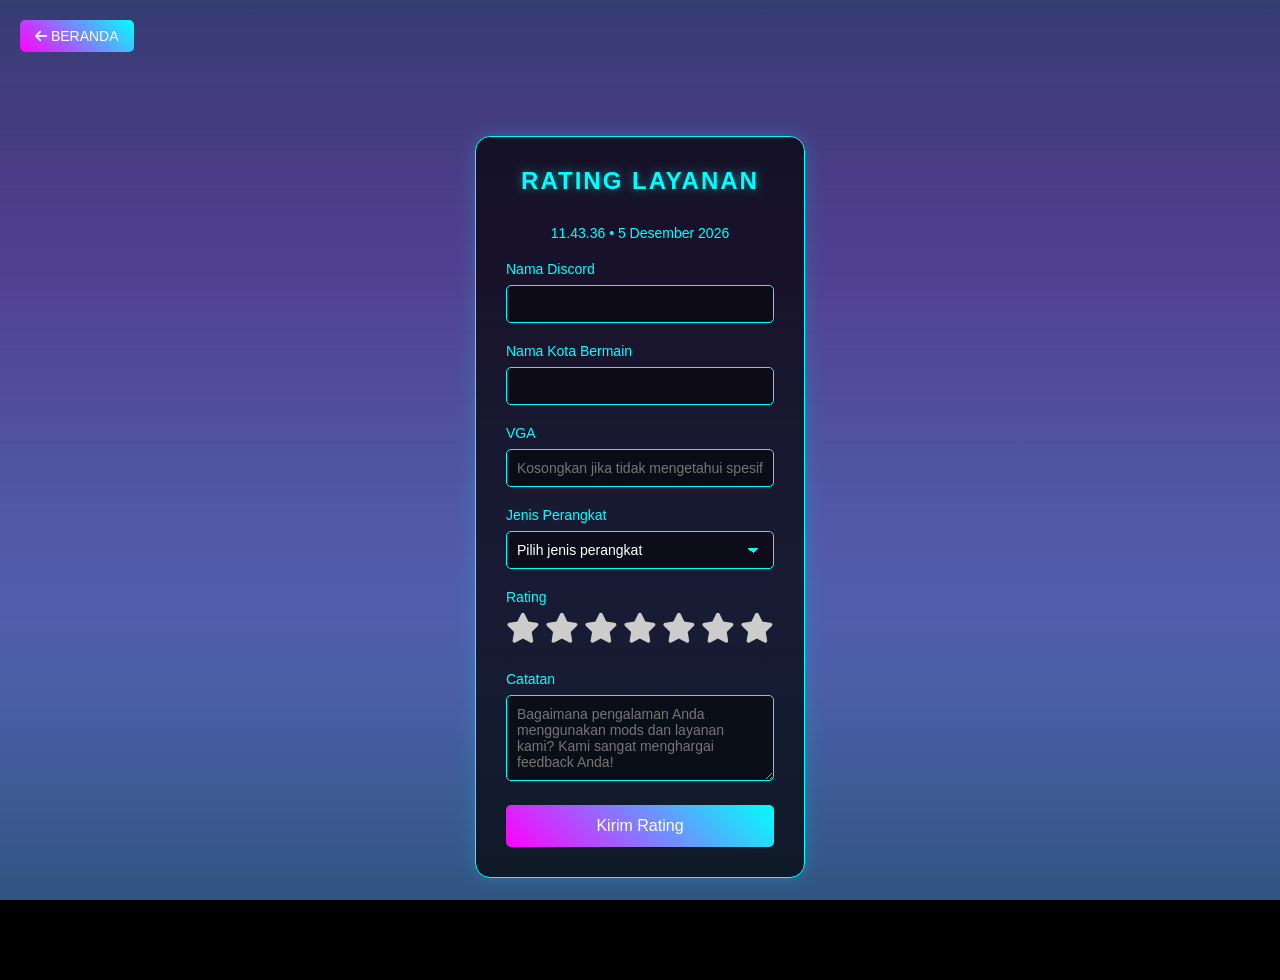
<file: rate.html>
<!DOCTYPE html>
<html lang="id">
<head>
    <meta charset="UTF-8">
    <title>XVISUAL - Rating Layanan</title>
    <link rel="icon" type="image/png" href="icon/1.png">
    <link rel="stylesheet" href="style.css">
    <link rel="stylesheet" href="https://cdnjs.cloudflare.com/ajax/libs/font-awesome/6.0.0/css/all.min.css">
    <style>
        .rating-form {
            max-width: 600px;
            margin: 40px auto;
            padding: 30px;
            background: rgba(0, 0, 0, 0.7);
            border: 1px solid #00ffff;
            border-radius: 15px;
            box-shadow: 0 0 20px rgba(0, 255, 255, 0.2);
        }

        .form-group {
            margin-bottom: 20px;
        }

        .form-group label {
            display: block;
            margin-bottom: 8px;
            color: #00ffff;
            font-size: 14px;
        }

        .form-group input, .form-group textarea {
            width: 100%;
            padding: 10px;
            background: rgba(0, 0, 0, 0.5);
            border: 1px solid #00ffff;
            border-radius: 5px;
            color: #fff;
            font-size: 14px;
        }

        .form-group input:focus, .form-group textarea:focus {
            outline: none;
            border-color: #ff00ff;
            box-shadow: 0 0 10px rgba(255, 0, 255, 0.3);
        }

        .star-rating {
            display: flex;
            flex-direction: row-reverse;
            justify-content: flex-end;
            gap: 5px;
        }

        .star-rating input {
            display: none;
        }

        .star-rating label {
            cursor: pointer;
            font-size: 30px;
            color: #ccc;
            transition: color 0.2s;
        }

        .star-rating label:hover,
        .star-rating label:hover ~ label,
        .star-rating input:checked ~ label {
            color: #ffeb3b;
            text-shadow: 0 0 10px rgba(255, 235, 59, 0.5);
        }

        .submit-btn {
            width: 100%;
            padding: 12px;
            background: linear-gradient(45deg, #ff00ff, #00ffff);
            border: none;
            border-radius: 5px;
            color: #fff;
            font-size: 16px;
            cursor: pointer;
            transition: all 0.3s ease;
        }

        .submit-btn:hover {
            transform: translateY(-2px);
            box-shadow: 0 5px 15px rgba(0, 255, 255, 0.3);
        }

        .datetime {
            color: #00ffff;
            font-size: 14px;
            margin-bottom: 20px;
            text-align: center;
        }

        .form-title {
            text-align: center;
            color: #00ffff;
            margin-bottom: 30px;
            font-size: 24px;
            text-transform: uppercase;
            letter-spacing: 2px;
            text-shadow: 0 0 10px rgba(0, 255, 255, 0.5);
        }

        .success-message {
            display: none;
            text-align: center;
            color: #00ff00;
            margin-top: 20px;
            padding: 10px;
            border-radius: 5px;
            background: rgba(0, 255, 0, 0.1);
        }

        .form-group select {
            width: 100%;
            padding: 10px;
            background: rgba(0, 0, 0, 0.5);
            border: 1px solid #00ffff;
            border-radius: 5px;
            color: #fff;
            font-size: 14px;
            cursor: pointer;
            appearance: none;
            -webkit-appearance: none;
            -moz-appearance: none;
            background-image: linear-gradient(45deg, transparent 50%, #00ffff 50%),
                            linear-gradient(135deg, #00ffff 50%, transparent 50%);
            background-position: calc(100% - 20px) calc(1em + 2px),
                               calc(100% - 15px) calc(1em + 2px);
            background-size: 5px 5px,
                           5px 5px;
            background-repeat: no-repeat;
            transition: all 0.3s ease;
        }

        .form-group select:focus {
            outline: none;
            border-color: #ff00ff;
            box-shadow: 0 0 10px rgba(255, 0, 255, 0.3);
        }

        .form-group select option {
            background-color: rgba(0, 0, 0, 0.9);
            color: #fff;
            padding: 10px;
        }

        .form-group select:hover {
            border-color: #ff00ff;
        }
    </style>
</head>
<body>
    <div class="aurora-container">
        <div class="aurora"></div>
        <div class="aurora"></div>
        <div class="aurora"></div>
    </div>
    
    <div class="container">
        <a href="index.html" class="back-btn" style="
            position: fixed;
            left: 20px;
            top: 20px;
            padding: 8px 15px;
            background: linear-gradient(45deg, #ff00ff, #00ffff);
            color: #fff;
            text-decoration: none;
            border-radius: 5px;
            transition: all 0.3s ease;
            min-width: 80px;
            text-align: center;
            font-size: 14px;
            z-index: 100;">
            <i class="fas fa-arrow-left"></i> BERANDA
        </a>

        <div class="rating-form">
            <h2 class="form-title">Rating Layanan</h2>
            <form id="ratingForm" onsubmit="submitRating(event)">
                <div class="datetime" id="currentDateTime"></div>
                
                <div class="form-group">
                    <label>Nama Discord</label>
                    <input type="text" id="discordName" required>
                </div>

                <div class="form-group">
                    <label>Nama Kota Bermain</label>
                    <input type="text" id="cityName">
                </div>

                <div class="form-group">
                    <label>VGA</label>
                    <input type="text" id="vga" placeholder="Kosongkan jika tidak mengetahui spesifikasi VGA">
                </div>

                <div class="form-group">
                    <label>Jenis Perangkat</label>
                    <select id="deviceType">
                        <option value="">Pilih jenis perangkat</option>
                        <option value="PC">PC</option>
                        <option value="Laptop">Laptop</option>
                    </select>
                </div>

                <div class="form-group">
                    <label>Rating</label>
                    <div class="star-rating">
                        <input type="radio" id="star7" name="rating" value="7">
                        <label for="star7" class="fas fa-star"></label>
                        <input type="radio" id="star6" name="rating" value="6">
                        <label for="star6" class="fas fa-star"></label>
                        <input type="radio" id="star5" name="rating" value="5">
                        <label for="star5" class="fas fa-star"></label>
                        <input type="radio" id="star4" name="rating" value="4">
                        <label for="star4" class="fas fa-star"></label>
                        <input type="radio" id="star3" name="rating" value="3">
                        <label for="star3" class="fas fa-star"></label>
                        <input type="radio" id="star2" name="rating" value="2">
                        <label for="star2" class="fas fa-star"></label>
                        <input type="radio" id="star1" name="rating" value="1">
                        <label for="star1" class="fas fa-star"></label>
                    </div>
                </div>

                <div class="form-group">
                    <label>Catatan</label>
                    <textarea id="notes" rows="4" placeholder="Bagaimana pengalaman Anda menggunakan mods dan layanan kami? Kami sangat menghargai feedback Anda!"></textarea>
                </div>

                <button type="submit" class="submit-btn">Kirim Rating</button>
                <div id="successMessage" class="success-message">
                    Rating berhasil dikirim! Terima kasih atas feedback Anda.
                </div>
            </form>
        </div>
    </div>

    <script>
        // Update current date time
        function updateDateTime() {
            const now = new Date();
            const timeOptions = {
                timeZone: 'Asia/Jakarta',
                hour: '2-digit',
                minute: '2-digit',
                second: '2-digit',
                hour12: false
            };
            
            const dateOptions = {
                timeZone: 'Asia/Jakarta',
                day: 'numeric',
                month: 'long',
                year: 'numeric'
            };
            
            const time = now.toLocaleString('id-ID', timeOptions);
            const date = now.toLocaleString('id-ID', dateOptions);
            
            document.getElementById('currentDateTime').textContent = 
                `${time} • ${date}`;
        }

        updateDateTime();
        setInterval(updateDateTime, 1000);

        async function submitRating(event) {
            event.preventDefault();

            const rating = document.querySelector('input[name="rating"]:checked')?.value;
            if (!rating) {
                alert('Mohon berikan rating bintang');
                return;
            }

            const currentDateTime = document.getElementById('currentDateTime').textContent;
            const discordName = document.getElementById('discordName').value;
            const cityName = document.getElementById('cityName').value;
            const vga = document.getElementById('vga').value;
            const deviceType = document.getElementById('deviceType').value;
            const notes = document.getElementById('notes').value;

            const stars = Array(parseInt(rating)).fill('⭐').join(' ');

            // Membuat array fields yang akan dikirim
            const fields = [
                {
                    name: '',
                    value: `\`${currentDateTime}\``,
                    inline: false
                },
                {
                    name: '👤 Nama Discord',
                    value: `\`${discordName}\``,
                    inline: false
                }
            ];

            // Hanya menambahkan field jika ada nilainya
            if (cityName) {
                fields.push({
                    name: '🌆 Kota Bermain',
                    value: `\`${cityName}\``,
                    inline: false
                });
            }

            if (vga) {
                fields.push({
                    name: '🎮 VGA',
                    value: `\`${vga}\``,
                    inline: false
                });
            }

            if (deviceType) {
                fields.push({
                    name: '💻 Jenis Perangkat',
                    value: `\`${deviceType}\``,
                    inline: false
                });
            }

            // Rating selalu ditambahkan karena wajib
            fields.push({
                name: '🌟 Rating',
                value: stars,
                inline: false
            });

            if (notes) {
                fields.push({
                    name: '📝 Catatan',
                    value: `\`\`\`${notes}\`\`\``,
                    inline: false
                });
            }

            const embed = {
                title: '📋 Rating Layanan',
                color: 0x00ffff,
                fields: fields,
                timestamp: new Date().toISOString()
            };

            const webhookUrl = 'https://discord.com/api/webhooks/1310982443481960550/jjFCfi4dDq-I0G6zsR3vCVo17EA0wSG8pkgh_Gznr_C0WI4uRvkeoj6DersGUdaec0KQ';

            try {
                const response = await fetch(webhookUrl, {
                    method: 'POST',
                    headers: {
                        'Content-Type': 'application/json',
                    },
                    body: JSON.stringify({ embeds: [embed] })
                });

                if (response.ok) {
                    document.getElementById('successMessage').style.display = 'block';
                    document.getElementById('ratingForm').reset();
                    setTimeout(() => {
                        document.getElementById('successMessage').style.display = 'none';
                    }, 5000);
                } else {
                    throw new Error('Failed to send rating');
                }
            } catch (error) {
                console.error('Error:', error);
                alert('Terjadi kesalahan saat mengirim rating. Silakan coba lagi.');
            }
        }
    </script>
</body>
</html>
</file>
<file: style.css>
* {
    margin: 0;
    padding: 0;
    box-sizing: border-box;
    font-family: 'Rajdhani', 'Segoe UI', sans-serif;
}

body {
    background-color: #000;
    position: relative;
    min-height: 100vh;
    overflow-x: hidden;
}

.aurora-container {
    position: fixed;
    width: 100%;
    height: 100%;
    top: 0;
    left: 0;
    overflow: hidden;
    z-index: -1;
    background: linear-gradient(to bottom, #000000 0%, #090909 100%);
}

.aurora {
    position: absolute;
    left: -50%;
    top: -50%;
    width: 200%;
    height: 200%;
    animation: aurora 20s infinite;
    opacity: 0.8;
}

.aurora:before {
    content: '';
    position: absolute;
    width: 100%;
    height: 100%;
    transform-origin: center bottom;
    background: linear-gradient(
        0deg,
        transparent 0%,
        rgba(0, 255, 255, 0.2) 20%,
        rgba(0, 255, 255, 0.4) 40%,
        rgba(255, 0, 255, 0.3) 60%,
        rgba(0, 255, 255, 0.2) 80%,
        transparent 100%
    );
    filter: blur(60px);
    animation: auroraWave 6s ease-in-out infinite alternate;
}

.aurora:nth-child(2) {
    animation-delay: -5s;
}

.aurora:nth-child(2):before {
    animation-delay: -2s;
    background: linear-gradient(
        0deg,
        transparent 0%,
        rgba(255, 0, 255, 0.2) 20%,
        rgba(0, 255, 255, 0.4) 40%,
        rgba(255, 0, 255, 0.3) 60%,
        rgba(0, 255, 255, 0.2) 80%,
        transparent 100%
    );
}

.aurora:nth-child(3) {
    animation-delay: -10s;
}

.aurora:nth-child(3):before {
    animation-delay: -4s;
    background: linear-gradient(
        0deg,
        transparent 0%,
        rgba(0, 255, 255, 0.2) 20%,
        rgba(255, 0, 255, 0.4) 40%,
        rgba(0, 255, 255, 0.3) 60%,
        rgba(255, 0, 255, 0.2) 80%,
        transparent 100%
    );
}

.stars {
    position: fixed;
    top: 0;
    left: 0;
    width: 100%;
    height: 100%;
    pointer-events: none;
    background-image: 
        radial-gradient(2px 2px at 20px 30px, #fff, rgba(0,0,0,0)),
        radial-gradient(2px 2px at 40px 70px, #fff, rgba(0,0,0,0)),
        radial-gradient(2px 2px at 50px 160px, #fff, rgba(0,0,0,0)),
        radial-gradient(2px 2px at 90px 40px, #fff, rgba(0,0,0,0)),
        radial-gradient(2px 2px at 130px 80px, #fff, rgba(0,0,0,0));
    background-repeat: repeat;
    background-size: 200px 200px;
    animation: twinkle 4s infinite;
    opacity: 0.3;
}

@keyframes aurora {
    0% {
        transform: rotate(0deg);
    }
    100% {
        transform: rotate(360deg);
    }
}

@keyframes auroraWave {
    0% {
        transform: scaleX(1) translateY(0);
    }
    50% {
        transform: scaleX(0.8) translateY(-20%);
    }
    100% {
        transform: scaleX(1) translateY(0);
    }
}

@keyframes twinkle {
    0% { opacity: 0.3; }
    50% { opacity: 0.4; }
    100% { opacity: 0.3; }
}

.container {
    position: relative;
    z-index: 1;
    max-width: 1400px;
    margin: 0 auto;
    padding: 2rem;
    min-height: calc(100vh - 80px);
    display: flex;
    flex-direction: column;
}

.search-container {
    display: flex;
    justify-content: space-between;
    align-items: center;
    margin: 20px 0;
    padding: 0 20px;
}

.search-box {
    position: relative;
    flex: 1;
    margin-right: 20px;
}

.search-icon {
    position: absolute;
    left: 10px;
    top: 50%;
    transform: translateY(-50%);
    color: #666;
}

#searchInput {
    width: 100%;
    padding: 10px 10px 10px 35px;
    border: 1px solid #00ffff;
    border-radius: 5px;
    background: rgba(0, 0, 0, 0.7);
    color: #fff;
}

.review-btn {
    position: relative;
    overflow: hidden;
    z-index: 1;
}

.review-btn::before {
    content: '';
    position: absolute;
    top: 0;
    left: -100%;
    width: 100%;
    height: 100%;
    background: linear-gradient(
        90deg,
        transparent,
        rgba(255, 255, 255, 0.2),
        transparent
    );
    transition: 0.5s;
    z-index: -1;
}

.review-btn:hover::before {
    left: 100%;
}

.review-btn::after {
    content: '';
    position: absolute;
    inset: 0;
    background: linear-gradient(45deg, #00ffff, #ff00ff);
    z-index: -2;
}

.review-btn i {
    margin-right: 8px;
    transition: transform 0.3s ease;
}

.review-btn:hover i {
    transform: translateX(-3px);
}

.review-btn:hover {
    transform: translateY(-2px);
    box-shadow: 0 5px 15px rgba(0, 255, 255, 0.4);
    color: #fff;
}

.review-btn:active {
    transform: translateY(0);
    box-shadow: 0 2px 8px rgba(0, 255, 255, 0.3);
}

.review-text {
    color: #fff;
    text-shadow: 0 0 10px rgba(255, 255, 255, 0.5);
}

/* Hover effect */
.review-btn:hover {
    transform: translateY(-3px) scale(1.05);
    box-shadow: 0 0 30px rgba(255, 0, 255, 0.6);
    background: linear-gradient(45deg, #ff00ff, #00ffff);
}

/* Animasi baru */
@keyframes buttonGlow {
    0% {
        box-shadow: 0 0 20px rgba(0, 255, 255, 0.4);
        border-color: rgba(0, 255, 255, 0.4);
    }
    100% {
        box-shadow: 0 0 30px rgba(255, 0, 255, 0.6);
        border-color: rgba(255, 0, 255, 0.6);
    }
}

@keyframes starPulse {
    0% {
        transform: scale(1);
        opacity: 0.8;
    }
    100% {
        transform: scale(1.2);
        opacity: 1;
    }
}

/* Border effect */
.review-btn::before {
    content: '';
    position: absolute;
    top: -2px;
    left: -2px;
    right: -2px;
    bottom: -2px;
    background: linear-gradient(45deg, #00ffff, #ff00ff, #00ffff);
    z-index: -1;
    border-radius: 6px;
    animation: borderRotate 3s linear infinite;
    opacity: 0.7;
}

@keyframes borderRotate {
    0% {
        filter: hue-rotate(0deg);
    }
    100% {
        filter: hue-rotate(360deg);
    }
}

/* Tooltip update */
.tooltip {
    background: rgba(0, 0, 0, 0.9);
    border: 1px solid #00ffff;
    color: #fff;
    padding: 10px 20px;
    border-radius: 5px;
    font-size: 0.9rem;
    box-shadow: 0 0 20px rgba(0, 255, 255, 0.3);
    backdrop-filter: blur(5px);
}

.review-btn::after {
    content: '';
    position: absolute;
    top: -50%;
    left: -50%;
    width: 200%;
    height: 200%;
    background: linear-gradient(
        45deg,
        transparent 45%,
        rgba(255, 255, 255, 0.1) 48%,
        rgba(255, 255, 255, 0.3) 50%,
        rgba(255, 255, 255, 0.1) 52%,
        transparent 55%
    );
    animation: shine 3s infinite;
}

@keyframes shine {
    0% {
        transform: translateX(-100%) translateY(-100%) rotate(45deg);
    }
    80%, 100% {
        transform: translateX(100%) translateY(100%) rotate(45deg);
    }
}

/* Tooltip yang ditingkatkan */
.tooltip {
    position: absolute;
    bottom: 100%;
    left: 50%;
    transform: translateX(-50%);
    background: rgba(0, 0, 0, 0.9);
    color: white;
    padding: 8px 16px;
    border-radius: 6px;
    font-size: 14px;
    opacity: 0;
    visibility: hidden;
    transition: all 0.3s ease;
    white-space: nowrap;
    border: 1px solid rgba(255, 107, 107, 0.3);
    box-shadow: 0 4px 15px rgba(0, 0, 0, 0.2);
    animation: tooltipFloat 2s ease-in-out infinite;
    margin-bottom: 10px;
}

@keyframes tooltipFloat {
    0%, 100% {
        transform: translateX(-50%) translateY(0);
    }
    50% {
        transform: translateX(-50%) translateY(-5px);
    }
}

.review-btn:hover .tooltip {
    opacity: 1;
    visibility: visible;
}

.products-container {
    display: grid;
    grid-template-columns: repeat(auto-fit, minmax(300px, 1fr));
    gap: 2rem;
}

.product-card {
    background: rgba(0, 0, 0, 0.8);
    border: 1px solid #ff00ff;
    border-radius: 10px;
    overflow: hidden;
    transition: transform 0.3s ease, box-shadow 0.3s ease;
    animation: glow 2s infinite alternate;
}

.product-card:hover {
    transform: translateY(-10px);
    box-shadow: 0 0 30px #ff00ff50;
}

.product-image {
    width: 100%;
    height: 200px;
    overflow: hidden;
}

.product-image img {
    width: 100%;
    height: 100%;
    object-fit: cover;
    transition: transform 0.3s ease;
}

.product-card:hover .product-image img {
    transform: scale(1.1);
}

.product-info {
    padding: 1.5rem;
}

h3 {
    color: #00ffff;
    margin-bottom: 1rem;
    font-size: 1.3rem;
}

.file-size {
    color: #888;
    margin-bottom: 0.5rem;
}

.price {
    color: #ff00ff;
    font-size: 1.4rem;
    font-weight: bold;
    margin-bottom: 1rem;
}

.buy-btn {
    width: 100%;
    padding: 0.8rem;
    background: linear-gradient(45deg, #ff00ff, #00ffff);
    border: none;
    border-radius: 5px;
    color: #fff;
    font-weight: bold;
    cursor: pointer;
    transition: all 0.3s ease;
}

.buy-btn:hover {
    opacity: 0.9;
    transform: scale(1.05);
}

@keyframes glow {
    from {
        box-shadow: 0 0 5px #ff00ff30, 0 0 10px #00ffff30;
    }
    to {
        box-shadow: 0 0 20px #ff00ff50, 0 0 25px #00ffff50;
    }
}

/* Custom Alert/Notification Styles */
.cyber-alert {
    display: none;
    position: fixed;
    top: 50%;
    left: 50%;
    transform: translate(-50%, -50%);
    background: rgba(0, 0, 0, 0.95);
    border: 2px solid #00ffff;
    box-shadow: 0 0 20px #00ffff50,
                inset 0 0 20px #00ffff30;
    padding: 2rem;
    z-index: 1000;
    max-width: 500px;
    width: 90%;
    animation: glowBorder 2s infinite alternate;
}

.cyber-alert-content {
    color: #fff;
    text-align: center;
}

.cyber-alert h2 {
    color: #ff00ff;
    font-size: 1.5rem;
    margin-bottom: 1rem;
    text-transform: uppercase;
    text-shadow: 0 0 10px #ff00ff;
}

.cyber-alert p {
    margin: 1rem 0;
    line-height: 1.6;
    color: #00ffff;
    text-shadow: 0 0 5px #00ffff50;
}

.cyber-alert-btn {
    background: linear-gradient(45deg, #ff00ff, #00ffff);
    border: none;
    color: #fff;
    padding: 0.8rem 2rem;
    margin-top: 1rem;
    cursor: pointer;
    text-transform: uppercase;
    font-weight: bold;
    transition: all 0.3s ease;
    border-radius: 5px;
}

.cyber-alert-btn:hover {
    transform: scale(1.05);
    box-shadow: 0 0 15px #ff00ff50;
}

.overlay {
    display: none;
    position: fixed;
    top: 0;
    left: 0;
    width: 100%;
    height: 100%;
    background: rgba(0, 0, 0, 0.8);
    backdrop-filter: blur(5px);
    z-index: 999;
}

/* Animation Keyframes */
@keyframes glowBorder {
    from {
        box-shadow: 0 0 10px #00ffff50,
                    inset 0 0 10px #00ffff30;
    }
    to {
        box-shadow: 0 0 20px #ff00ff50,
                    inset 0 0 20px #ff00ff30;
    }
}

@keyframes slideIn {
    from {
        transform: translate(-50%, -70%);
        opacity: 0;
    }
    to {
        transform: translate(-50%, -50%);
        opacity: 1;
    }
}

.notification {
    position: fixed;
    top: 20px;
    right: 20px;
    background: rgba(0, 0, 0, 0.9);
    border: 2px solid #00ffff;
    color: #fff;
    padding: 1rem;
    border-radius: 5px;
    box-shadow: 0 0 15px #00ffff50;
    animation: slideInRight 0.5s ease-out, glowBorder 2s infinite alternate;
    z-index: 1000;
}

@keyframes slideInRight {
    from {
        transform: translateX(100%);
        opacity: 0;
    }
    to {
        transform: translateX(0);
        opacity: 1;
    }
}

/* Styling baru untuk card tanpa gambar */
.product-image-placeholder {
    position: relative;
    height: 200px;
    background: linear-gradient(45deg, #000, #111);
    overflow: hidden;
    display: flex;
    align-items: center;
    justify-content: center;
}

.cyber-pattern {
    position: absolute;
    top: 0;
    left: 0;
    right: 0;
    bottom: 0;
    background: 
        linear-gradient(90deg, #ff00ff08 1px, transparent 1px) 0 0 / 20px 20px,
        linear-gradient(0deg, #00ffff08 1px, transparent 1px) 0 0 / 20px 20px;
    animation: patternMove 20s linear infinite;
}

.product-type {
    color: #00ffff;
    font-size: 1.5rem;
    font-weight: bold;
    text-shadow: 0 0 10px #00ffff;
    z-index: 1;
    letter-spacing: 2px;
    position: relative;
}

.product-type::before {
    content: '';
    position: absolute;
    top: 50%;
    left: -20px;
    right: -20px;
    height: 2px;
    background: #00ffff;
    transform: scaleX(0);
    animation: lineGrow 2s infinite alternate;
}

/* Hover effects */
.product-card:hover .cyber-pattern {
    animation: patternMovefast 10s linear infinite;
    opacity: 0.5;
}

.product-card:hover .product-type {
    transform: scale(1.1);
    transition: transform 0.3s ease;
}

/* Animations */
@keyframes patternMove {
    0% {
        transform: translateY(0);
    }
    100% {
        transform: translateY(-20px);
    }
}

@keyframes patternMovefast {
    0% {
        transform: translateY(0) scale(1.1);
    }
    100% {
        transform: translateY(-20px) scale(1.1);
    }
}

@keyframes lineGrow {
    0% {
        transform: scaleX(0);
        opacity: 0;
    }
    100% {
        transform: scaleX(1);
        opacity: 1;
    }
}

/* Tambahan styling untuk kategori */
.product-card[data-category="ENB"] .product-type {
    color: #ff00ff;
    text-shadow: 0 0 10px #ff00ff;
}

.product-card[data-category="RESHADE"] .product-type {
    color: #00ffff;
    text-shadow: 0 0 10px #00ffff;
}

.product-card[data-category="PREMIUM"] .product-type {
    color: #ffd700;
    text-shadow: 0 0 10px #ffd700;
}

.product-card[data-category="LIMITED"] .product-type {
    color: #ff0000;
    text-shadow: 0 0 10px #ff0000;
}

/* Tambahan efek glitch untuk Limited items */
.product-card[data-category="LIMITED"] .product-type::after {
    content: 'LIMITED';
    position: absolute;
    top: 0;
    left: 0;
    right: 0;
    color: #ff0000;
    text-shadow: 2px 2px #00ffff;
    animation: glitch 1s infinite;
    opacity: 0.5;
}

@keyframes glitch {
    0% {
        transform: translate(0);
    }
    20% {
        transform: translate(-2px, 2px);
    }
    40% {
        transform: translate(-2px, -2px);
    }
    60% {
        transform: translate(2px, 2px);
    }
    80% {
        transform: translate(2px, -2px);
    }
    100% {
        transform: translate(0);
    }
}

@keyframes bgRotate {
    0% {
        transform: rotate(0deg);
    }
    100% {
        transform: rotate(360deg);
    }
}

@keyframes particleFloat {
    0% {
        transform: translateY(0) translateX(0);
        opacity: 0;
    }
    50% {
        opacity: 1;
    }
    100% {
        transform: translateY(-100vh) translateX(100vw);
        opacity: 0;
    }
}

/* Special Product Card Styling */
.product-card[data-special="true"] {
    position: relative;
    border: none;
    background: rgba(0, 0, 0, 0.7);
    overflow: visible;
}

/* Animated Frame Effect */
.product-card[data-special="true"]::before,
.product-card[data-special="true"]::after {
    content: '';
    position: absolute;
    left: -2px;
    top: -2px;
    width: calc(100% + 4px);
    height: calc(100% + 4px);
    background: linear-gradient(45deg, 
        #ff00ff, #00ffff, #ff00ff, #00ffff, 
        #ff00ff, #00ffff, #ff00ff, #00ffff);
    background-size: 400%;
    z-index: -1;
    animation: specialFrame 20s linear infinite;
}

.product-card[data-special="true"]::after {
    filter: blur(20px);
    opacity: 0.6;
}

/* Corner Decorations */
.product-card[data-special="true"] .corner {
    position: absolute;
    width: 20px;
    height: 20px;
    border: 2px solid #00ffff;
    z-index: 2;
}

.product-card[data-special="true"] .corner-tl {
    top: -2px;
    left: -2px;
    border-right: none;
    border-bottom: none;
}

.product-card[data-special="true"] .corner-tr {
    top: -2px;
    right: -2px;
    border-left: none;
    border-bottom: none;
}

.product-card[data-special="true"] .corner-bl {
    bottom: -2px;
    left: -2px;
    border-right: none;
    border-top: none;
}

.product-card[data-special="true"] .corner-br {
    bottom: -2px;
    right: -2px;
    border-left: none;
    border-top: none;
}

/* Special Badge */
.product-card[data-special="true"] .special-badge {
    position: absolute;
    top: 15px;
    right: 15px;
    background: rgba(0, 0, 0, 0.8);
    padding: 5px 15px;
    border: 1px solid #00ffff;
    color: #00ffff;
    font-size: 0.8rem;
    text-transform: uppercase;
    letter-spacing: 2px;
    z-index: 2;
    animation: badgePulse 2s infinite;
}

/* Hover Effects */
.product-card[data-special="true"]:hover {
    transform: translateY(-10px) scale(1.02);
}

.product-card[data-special="true"]:hover .corner {
    border-color: #ff00ff;
    animation: cornerPulse 1s infinite alternate;
}

/* Animations */
@keyframes specialFrame {
    0% {
        background-position: 0 0;
    }
    100% {
        background-position: 400% 0;
    }
}

@keyframes cornerPulse {
    0% {
        border-color: #00ffff;
        box-shadow: 0 0 10px #00ffff;
    }
    100% {
        border-color: #ff00ff;
        box-shadow: 0 0 20px #ff00ff;
    }
}

@keyframes badgePulse {
    0%, 100% {
        box-shadow: 0 0 10px #00ffff;
    }
    50% {
        box-shadow: 0 0 20px #00ffff;
    }
}

/* Special Product Card with Flip Effect */
.product-card[data-special="true"] {
    perspective: 1000px;
    background: transparent;
}

.product-card[data-special="true"] .card-inner {
    position: relative;
    width: 100%;
    height: 100%;
    transition: transform 0.8s;
    transform-style: preserve-3d;
}

.product-card[data-special="true"]:hover .card-inner {
    transform: rotateY(180deg);
}

/* Front and Back sides */
.card-front,
.card-back {
    position: absolute;
    width: 100%;
    height: 100%;
    backface-visibility: hidden;
    background: rgba(0, 0, 0, 0.8);
    border: 1px solid rgba(0, 255, 255, 0.3);
}

.card-front {
    z-index: 2;
}

.card-back {
    transform: rotateY(180deg);
    display: flex;
    flex-direction: column;
    justify-content: center;
    align-items: center;
    padding: 2rem;
    background: linear-gradient(
        135deg,
        rgba(0, 0, 0, 0.9),
        rgba(0, 0, 0, 0.8)
    );
}

/* Special Features List on Back */
.special-features {
    width: 100%;
    padding: 1rem;
    background: rgba(0, 0, 0, 0.5);
    border-left: 2px solid #00ffff;
}

.special-features li {
    color: #fff;
    margin: 1rem 0;
    font-size: 0.95rem;
    padding-left: 25px;
    position: relative;
}

.special-features li::before {
    content: '>';
    position: absolute;
    left: 0;
    color: #00ffff;
    font-weight: bold;
    text-shadow: 0 0 5px #00ffff;
    animation: arrowPulse 2s infinite;
}

/* Included Package Styling */
.included-basic,
.included-pro {
    margin-left: 1rem;
    padding-left: 1rem;
    border-left: 1px solid rgba(0, 255, 255, 0.3);
}

.included-basic li,
.included-pro li {
    font-size: 0.85rem;
    color: rgba(255, 255, 255, 0.8);
    padding-left: 15px;
}

.included-basic li::before,
.included-pro li::before {
    content: '•';
    color: #00ffff;
    opacity: 0.5;
    left: 0;
}

/* Arrow Animation */
@keyframes arrowPulse {
    0%, 100% {
        transform: translateX(0);
        opacity: 1;
    }
    50% {
        transform: translateX(3px);
        opacity: 0.7;
    }
}

/* Savings Highlight */
.savings {
    color: #ff00ff !important;
    font-weight: bold;
    text-shadow: 0 0 10px #ff00ff;
    text-align: center;
    margin-top: 1rem !important;
}

.savings::before {
    content: none !important;
}

/* Badge Updates */
.special-badge {
    background: linear-gradient(45deg, #000, rgba(0, 0, 0, 0.8));
    border: 1px solid #00ffff;
    padding: 5px 15px;
    font-weight: bold;
}

/* Card Back Title */
.card-back h3 {
    margin-bottom: 1.5rem;
    padding-bottom: 0.5rem;
    border-bottom: 2px solid #00ffff;
    width: 100%;
    text-align: center;
}

/* Animated Frame for both sides */
.card-front::before,
.card-front::after,
.card-back::before,
.card-back::after {
    content: '';
    position: absolute;
    left: -2px;
    top: -2px;
    width: calc(100% + 4px);
    height: calc(100% + 4px);
    background: linear-gradient(45deg, 
        #ff00ff, #00ffff, #ff00ff, #00ffff, 
        #ff00ff, #00ffff, #ff00ff, #00ffff);
    background-size: 400%;
    z-index: -1;
    animation: specialFrame 20s linear infinite;
}

.card-front::after,
.card-back::after {
    filter: blur(20px);
    opacity: 0.6;
}

/* Back side specific styling */
.card-back h3 {
    color: #00ffff;
    margin-bottom: 1rem;
    text-transform: uppercase;
    letter-spacing: 2px;
    text-shadow: 0 0 10px #00ffff;
}

.card-back .buy-btn {
    margin-top: 1rem;
    background: linear-gradient(45deg, #ff00ff, #00ffff);
}

/* Tambahkan setelah styling search-container */
.category-tabs {
    display: flex;
    gap: 1rem;
    margin-bottom: 2rem;
    flex-wrap: wrap;
    justify-content: center;
}

.tab-btn {
    padding: 0.8rem 1.5rem;
    background: rgba(0, 0, 0, 0.7);
    border: 2px solid #00ffff;
    color: #fff;
    cursor: pointer;
    font-size: 1rem;
    border-radius: 5px;
    transition: all 0.3s ease;
    text-transform: uppercase;
    letter-spacing: 1px;
    position: relative;
    overflow: hidden;
}

.tab-btn::after {
    content: '';
    position: absolute;
    bottom: 0;
    left: 0;
    width: 0;
    height: 2px;
    background: var(--accent-color);
    transition: width 0.3s ease;
}

.tab-btn.active {
    color: var(--accent-color);
    transform: translateY(-2px);
}

.tab-btn.active::after {
    width: 100%;
}

.tab-btn:hover {
    background: rgba(0, 255, 255, 0.1);
    box-shadow: 0 0 15px #00ffff50;
}

.tab-btn.active {
    background: linear-gradient(45deg, #ff00ff, #00ffff);
    border-color: transparent;
    box-shadow: 0 0 20px #ff00ff50;
}

.product-info .description {
    color: #fff;
    font-size: 0.9rem;
    margin-bottom: 1rem;
    line-height: 1.4;
    opacity: 0.8;
    transition: opacity 0.3s ease;
}

.product-card:hover .description {
    opacity: 1;
}

.review-btn {
    display: inline-block;
    padding: 10px 20px;
    background: linear-gradient(45deg, #ff00ff, #00ffff);
    color: #000;
    text-decoration: none;
    border-radius: 5px;
    margin-left: 20px;
    transition: all 0.3s ease;
    text-shadow: 0 1px 1px rgba(255, 255, 255, 0.3);
}

.review-btn:hover {
    transform: scale(1.05);
    box-shadow: 0 0 15px rgba(0, 255, 255, 0.5);
    color: #000;
}

.review-btn i {
    margin-right: 8px;
    color: #000;
}

/* Tambahkan styling untuk gallery */
.gallery-container {
    padding: 20px;
    max-width: 1200px;
    margin: 0 auto;
    background: rgba(0, 0, 0, 0.5);
    border: 1px solid #00ffff;
    border-radius: 10px;
    box-shadow: 0 0 20px rgba(0, 255, 255, 0.1);
}

.gallery-group {
    margin-bottom: 40px;
    padding: 20px;
    background: rgba(0, 0, 0, 0.7);
    border-radius: 10px;
    border: 1px solid rgba(255, 0, 255, 0.3);
    transition: all 0.3s ease;
}

.gallery-group:hover {
    transform: translateY(-5px);
    box-shadow: 0 0 30px rgba(255, 0, 255, 0.2);
    border-color: #ff00ff;
}

.gallery-title {
    color: #00ffff;
    font-size: 24px;
    margin-bottom: 15px;
    padding-bottom: 10px;
    border-bottom: 2px solid rgba(0, 255, 255, 0.3);
    text-shadow: 0 0 10px rgba(0, 255, 255, 0.5);
    position: relative;
    display: flex;
    align-items: center;
}

.gallery-title::before {
    content: '>';
    margin-right: 10px;
    color: #ff00ff;
    text-shadow: 0 0 10px rgba(255, 0, 255, 0.5);
    animation: titlePulse 2s infinite;
}

.gallery-description {
    color: #fff;
    font-size: 14px;
    margin-bottom: 20px;
    opacity: 0.8;
    display: flex;
    align-items: center;
    gap: 8px;
    padding: 10px;
    background: rgba(0, 255, 255, 0.05);
    border-radius: 5px;
}

.gallery-description i {
    color: #00ffff;
    font-size: 16px;
    animation: iconPulse 2s infinite;
}

.gallery-grid {
    display: grid;
    grid-template-columns: repeat(3, 1fr);
    gap: 25px;
    margin: 0 auto;
}

.gallery-item {
    position: relative;
    border-radius: 10px;
    overflow: hidden;
    box-shadow: 0 0 15px rgba(0, 255, 255, 0.2);
    transition: all 0.3s ease;
    aspect-ratio: 1;
    border: 2px solid transparent;
    background: rgba(0, 0, 0, 0.5);
}

.gallery-item:hover {
    transform: scale(1.03);
    box-shadow: 0 0 30px rgba(255, 0, 255, 0.4);
    border-color: #ff00ff;
}

.gallery-item img {
    width: 100%;
    height: 100%;
    object-fit: cover;
    transition: all 0.3s ease;
}

.gallery-item:hover img {
    transform: scale(1.1);
}

.gallery-item-title {
    position: absolute;
    bottom: 0;
    left: 0;
    right: 0;
    padding: 15px;
    background: rgba(0, 0, 0, 0.8);
    color: #fff;
    text-align: center;
    backdrop-filter: blur(5px);
    transform: translateY(100%);
    transition: all 0.3s ease;
    border-top: 1px solid #00ffff;
}

.gallery-item:hover .gallery-item-title {
    transform: translateY(0);
}

/* Animasi */
@keyframes titlePulse {
    0%, 100% {
        transform: translateX(0);
        opacity: 1;
    }
    50% {
        transform: translateX(5px);
        opacity: 0.7;
    }
}

@keyframes iconPulse {
    0%, 100% {
        transform: scale(1);
        opacity: 1;
    }
    50% {
        transform: scale(1.2);
        opacity: 0.7;
    }
}

/* Modal styling */
.modal {
    position: fixed;
    top: 0;
    left: 0;
    right: 0;
    bottom: 0;
    background: rgba(0, 0, 0, 0.95);
    display: flex;
    justify-content: center;
    align-items: center;
    z-index: 1000;
    cursor: pointer;
    backdrop-filter: blur(10px);
}

.modal-content {
    max-width: 90%;
    max-height: 90vh;
    position: relative;
    border: 2px solid #00ffff;
    border-radius: 10px;
    overflow: hidden;
    box-shadow: 0 0 30px rgba(0, 255, 255, 0.3);
}

.modal-content img {
    max-width: 100%;
    max-height: 90vh;
    object-fit: contain;
}

.modal-content::before {
    content: '';
    position: absolute;
    top: -2px;
    left: -2px;
    right: -2px;
    bottom: -2px;
    background: linear-gradient(45deg, #ff00ff, #00ffff);
    z-index: -1;
    animation: borderGlow 2s infinite alternate;
}

@keyframes borderGlow {
    0% {
        opacity: 0.3;
    }
    100% {
        opacity: 0.8;
    }
}

/* Responsive adjustments */
@media (max-width: 1024px) {
    .gallery-grid {
        grid-template-columns: repeat(2, 1fr);
    }
}

@media (max-width: 768px) {
    .gallery-container {
        padding: 10px;
    }
    
    .gallery-group {
        padding: 15px;
    }
    
    .gallery-title {
        font-size: 20px;
    }
}

@media (max-width: 480px) {
    .gallery-grid {
        grid-template-columns: 1fr;
    }
    
    .gallery-description {
        font-size: 12px;
    }
}

/* Tambahkan styling untuk footer */
.footer {
    width: 100%;
    text-align: center;
    padding: 20px;
    margin-top: auto;
    color: #fff;
    font-size: 0.9rem;
    text-shadow: 0 0 10px rgba(255, 0, 255, 0.5);
    opacity: 0.8;
    transition: opacity 0.3s ease;
    position: relative;
    bottom: 0;
}

.footer:hover {
    opacity: 1;
}

.footer .heart {
    color: #ff00ff;
    animation: heartbeat 1.5s ease infinite;
}

@keyframes heartbeat {
    0% { transform: scale(1); }
    50% { transform: scale(1.2); }
    100% { transform: scale(1); }
}

.confirm-link {
    color: #00ffff;
    text-decoration: none;
    font-weight: bold;
    transition: all 0.3s ease;
}

.confirm-link:hover {
    color: #ff00ff;
    text-shadow: 0 0 8px rgba(0, 255, 255, 0.5);
}

/* Tambahkan styling untuk fitur diskon */
.discount-modal {
    position: fixed;
    top: 0;
    left: 0;
    width: 100%;
    height: 100%;
    background: rgba(0, 0, 0, 0.9);
    display: flex;
    justify-content: center;
    align-items: center;
    z-index: 2000;
    backdrop-filter: blur(5px);
}

.discount-content {
    background: rgba(0, 0, 0, 0.95);
    border: 2px solid #00ffff;
    padding: 2rem;
    border-radius: 10px;
    max-width: 500px;
    width: 90%;
    position: relative;
    animation: slideIn 0.3s ease-out;
}

.discount-content h2 {
    color: #00ffff;
    text-align: center;
    margin-bottom: 1.5rem;
    text-shadow: 0 0 10px #00ffff;
}

.discount-list {
    display: flex;
    flex-direction: column;
    gap: 1rem;
}

.discount-item {
    display: flex;
    justify-content: space-between;
    align-items: center;
    padding: 1rem;
    background: rgba(255, 0, 255, 0.1);
    border-radius: 5px;
    border: 1px solid #ff00ff;
}

.discount-item .code {
    color: #ff00ff;
    font-weight: bold;
    font-size: 1.2rem;
    text-shadow: 0 0 5px #ff00ff;
}

.discount-item .discount {
    color: #00ffff;
    font-weight: bold;
}

.copy-btn {
    background: linear-gradient(45deg, #ff00ff, #00ffff);
    border: none;
    padding: 0.5rem 1rem;
    border-radius: 5px;
    color: #fff;
    cursor: pointer;
    transition: all 0.3s ease;
}

.copy-btn:hover {
    transform: scale(1.05);
    box-shadow: 0 0 10px rgba(0, 255, 255, 0.5);
}

.discount-note {
    color: #666;
    text-align: center;
    margin-top: 1rem;
    font-style: italic;
}

.close-discount-btn {
    background: linear-gradient(45deg, #ff00ff, #00ffff);
    border: none;
    padding: 0.8rem 2rem;
    border-radius: 5px;
    color: #fff;
    cursor: pointer;
    margin-top: 1.5rem;
    width: 100%;
    font-weight: bold;
    transition: all 0.3s ease;
}

.close-discount-btn:hover {
    transform: scale(1.02);
    box-shadow: 0 0 15px rgba(0, 255, 255, 0.5);
}

.discount-section {
    display: flex;
    gap: 0.5rem;
    margin-bottom: 1rem;
}

.discount-input {
    flex: 1;
    padding: 0.5rem;
    background: rgba(0, 0, 0, 0.7);
    border: 1px solid #00ffff;
    color: #fff;
    border-radius: 5px;
}

.apply-discount-btn,
.show-discounts-btn {
    padding: 0.5rem 1rem;
    background: linear-gradient(45deg, #ff00ff, #00ffff);
    border: none;
    color: #fff;
    border-radius: 5px;
    cursor: pointer;
    transition: all 0.3s ease;
}

.apply-discount-btn:hover,
.show-discounts-btn:hover {
    transform: scale(1.05);
    box-shadow: 0 0 10px rgba(0, 255, 255, 0.5);
}

.discount-notification {
    position: absolute;
    bottom: 20px;
    left: 50%;
    transform: translateX(-50%);
    background: rgba(0, 255, 255, 0.9);
    color: #000;
    padding: 0.8rem 1.5rem;
    border-radius: 5px;
    animation: slideUp 0.3s ease-out;
}

.discount-notification.error {
    background: rgba(255, 0, 0, 0.9);
    color: #fff;
}

@keyframes slideUp {
    from {
        transform: translate(-50%, 100%);
        opacity: 0;
    }
    to {
        transform: translate(-50%, 0);
        opacity: 1;
    }
}

/* Tambahkan styling untuk game kode diskon */
.discount-game {
    background: rgba(0, 0, 0, 0.5);
    padding: 1.5rem;
    border-radius: 10px;
    margin: 1rem 0;
}

.game-instruction {
    color: #fff;
    text-align: center;
    margin-bottom: 1rem;
    font-size: 1.1rem;
}

.chance-info {
    display: flex;
    flex-direction: column;
    gap: 0.5rem;
    margin-bottom: 1.5rem;
}

.chance-item {
    display: flex;
    justify-content: space-between;
    align-items: center;
    padding: 0.5rem 1rem;
    border-radius: 5px;
    background: rgba(0, 0, 0, 0.7);
}

.chance-item.legendary {
    border: 1px solid #ff00ff;
}

.chance-item.hard {
    border: 1px solid #ff0000;
}

.chance-item.medium {
    border: 1px solid #00ffff;
}

.chance-item.easy {
    border: 1px solid #00ff00;
}

.chance-item .tier {
    font-weight: bold;
    min-width: 100px;
}

.chance-item.legendary .tier { color: #ff00ff; }
.chance-item.hard .tier { color: #ff0000; }
.chance-item.medium .tier { color: #00ffff; }
.chance-item.easy .tier { color: #00ff00; }

.generate-btn {
    width: 100%;
    padding: 1rem;
    background: linear-gradient(45deg, #ff00ff, #00ffff);
    border: none;
    border-radius: 5px;
    color: #fff;
    font-weight: bold;
    font-size: 1.2rem;
    cursor: pointer;
    transition: all 0.3s ease;
}

.generate-btn:hover:not(:disabled) {
    transform: scale(1.02);
    box-shadow: 0 0 20px rgba(255, 0, 255, 0.5);
}

.generate-btn:disabled {
    opacity: 0.5;
    cursor: not-allowed;
}

.loading-spinner {
    width: 50px;
    height: 50px;
    border: 3px solid #00ffff;
    border-top: 3px solid transparent;
    border-radius: 50%;
    margin: 1rem auto;
    animation: spin 1s linear infinite;
}

.discount-result {
    text-align: center;
    padding: 1rem;
    animation: fadeIn 0.5s ease-out;
}

.code-display {
    background: rgba(0, 0, 0, 0.8);
    padding: 1rem;
    margin: 1rem 0;
    border-radius: 5px;
    font-size: 1.5rem;
    font-weight: bold;
    color: #fff;
    display: flex;
    flex-direction: column;
    gap: 0.5rem;
}

.discount-value {
    color: #00ffff;
    font-size: 1.2rem;
}

.use-code-btn {
    background: linear-gradient(45deg, #00ffff, #ff00ff);
    border: none;
    padding: 0.8rem 2rem;
    border-radius: 5px;
    color: #fff;
    font-weight: bold;
    cursor: pointer;
    transition: all 0.3s ease;
}

.use-code-btn:hover {
    transform: scale(1.05);
    box-shadow: 0 0 15px rgba(0, 255, 255, 0.5);
}

@keyframes spin {
    0% { transform: rotate(0deg); }
    100% { transform: rotate(360deg); }
}

@keyframes fadeIn {
    from { opacity: 0; }
    to { opacity: 1; }
}

.payment-instructions {
    margin-top: 1.5rem;
    padding: 1.5rem;
    background: rgba(0, 255, 255, 0.1);
    border-radius: 10px;
    border: 1px solid #00ffff;
    animation: fadeIn 0.3s ease-out;
}

.payment-steps {
    text-align: left;
}

.payment-steps h3 {
    color: #00ffff;
    margin-bottom: 1rem;
    font-size: 1.2rem;
    text-align: center;
}

.payment-steps ol {
    margin: 0;
    padding-left: 1.5rem;
    color: #fff;
}

.payment-steps li {
    margin: 0.8rem 0;
    line-height: 1.4;
}

.upload-payment-btn {
    display: block;
    width: 100%;
    padding: 1rem;
    margin: 1.5rem 0 1rem 0;
    background: linear-gradient(45deg, #00ffff, #ff00ff);
    border: none;
    border-radius: 5px;
    color: #fff;
    text-align: center;
    text-decoration: none;
    font-weight: bold;
    transition: all 0.3s ease;
}

.upload-payment-btn:hover {
    transform: scale(1.02);
    box-shadow: 0 0 15px rgba(0, 255, 255, 0.5);
}

.close-alert-btn {
    display: block;
    width: 100%;
    padding: 0.8rem;
    background: rgba(255, 0, 0, 0.8);
    border: none;
    border-radius: 5px;
    color: #fff;
    font-weight: bold;
    cursor: pointer;
    transition: all 0.3s ease;
}

.close-alert-btn:hover {
    background: rgba(255, 0, 0, 1);
    transform: scale(1.02);
}

.payment-steps i {
    margin-right: 8px;
}

@keyframes fadeIn {
    from { 
        opacity: 0;
        transform: translateY(10px);
    }
    to { 
        opacity: 1;
        transform: translateY(0);
    }
}

/* Tambahkan aurora effect yang sama */
.aurora-container {
    position: fixed;
    width: 100%;
    height: 100%;
    top: 0;
    left: 0;
    overflow: hidden;
    z-index: -1;
    background: linear-gradient(to bottom, #000000 0%, #090909 100%);
}

.aurora {
    position: absolute;
    left: -50%;
    top: -50%;
    width: 200%;
    height: 200%;
    animation: aurora 20s infinite;
    opacity: 0.8;
}

.aurora:before {
    content: '';
    position: absolute;
    width: 100%;
    height: 100%;
    transform-origin: center bottom;
    background: linear-gradient(
        0deg,
        transparent 0%,
        rgba(0, 255, 255, 0.2) 20%,
        rgba(0, 255, 255, 0.4) 40%,
        rgba(255, 0, 255, 0.3) 60%,
        rgba(0, 255, 255, 0.2) 80%,
        transparent 100%
    );
    filter: blur(60px);
    animation: auroraWave 6s ease-in-out infinite alternate;
}

/* Styling untuk konten review */
.review-container {
    max-width: 1200px;
    margin: 0 auto;
    padding: 20px;
    position: relative;
    z-index: 1;
}

/* Tambahkan aurora effect yang sama seperti di index.html */
.aurora-container {
    position: fixed;
    width: 100%;
    height: 100%;
    top: 0;
    left: 0;
    overflow: hidden;
    z-index: -1;
    background: linear-gradient(to bottom, #000000 0%, #090909 100%);
}

.aurora {
    position: absolute;
    left: -50%;
    top: -50%;
    width: 200%;
    height: 200%;
    animation: aurora 20s infinite;
    opacity: 0.8;
}

/* Update styling untuk elemen-elemen review */
.review-section {
    background: rgba(0, 0, 0, 0.7);
    border: 1px solid #00ffff;
    border-radius: 10px;
    padding: 20px;
    margin-bottom: 30px;
    transition: all 0.3s ease;
    box-shadow: 0 0 20px rgba(0, 255, 255, 0.1);
}

.review-header {
    text-align: center;
    margin: 30px 0;
    color: #00ffff;
    text-shadow: 0 0 10px rgba(0, 255, 255, 0.5);
}

.tab-navigation {
    display: flex;
    justify-content: center;
    gap: 20px;
    margin-bottom: 30px;
}

.tab-btn {
    background: rgba(0, 0, 0, 0.7);
    border: 1px solid #00ffff;
    color: #fff;
    padding: 10px 20px;
    border-radius: 5px;
    cursor: pointer;
    transition: all 0.3s ease;
}

.tab-btn:hover, .tab-btn.active {
    background: rgba(255, 0, 255, 0.2);
    border-color: #ff00ff;
    box-shadow: 0 0 15px rgba(255, 0, 255, 0.3);
}

/* Update styling untuk video container */
.video-container {
    border: 1px solid #00ffff;
    border-radius: 10px;
    overflow: hidden;
    margin: 20px 0;
    box-shadow: 0 0 20px rgba(0, 255, 255, 0.1);
}

/* Update styling untuk gallery */
.gallery-grid {
    gap: 20px;
    background: rgba(0, 0, 0, 0.5);
    padding: 20px;
    border-radius: 10px;
    border: 1px solid #00ffff;
}

.gallery-item {
    border: 1px solid #00ffff;
    transition: all 0.3s ease;
}

.gallery-item:hover {
    transform: translateY(-5px);
    box-shadow: 0 0 20px rgba(255, 0, 255, 0.3);
    border-color: #ff00ff;
}

/* Styling untuk section testimonial */
.testimonials-section {
    padding: 3rem 1rem;
    margin: 2rem auto;
    max-width: 1200px;
}

.testimonials-title {
    text-align: center;
    color: #00ffff;
    font-size: 2rem;
    margin-bottom: 2rem;
    text-shadow: 0 0 10px rgba(0, 255, 255, 0.5);
    display: flex;
    align-items: center;
    justify-content: center;
    gap: 1rem;
}

.star-icon {
    color: #ff00ff;
    animation: starPulse 2s infinite alternate;
}

.testimonials-container {
    display: grid;
    grid-template-columns: repeat(auto-fit, minmax(300px, 1fr));
    gap: 2rem;
    padding: 1rem;
    max-height: 700px; /* Batasi tinggi awal */
    overflow: hidden;
    transition: max-height 0.5s ease;
}

/* Class untuk expand testimonials */
.testimonials-container.expanded {
    max-height: none;
}

/* Tambahkan gradient overlay */
.testimonials-overlay {
    position: relative;
}

.testimonials-overlay::after {
    content: '';
    position: absolute;
    bottom: 0;
    left: 0;
    right: 0;
    height: 150px;
    background: linear-gradient(
        to bottom,
        transparent,
        rgba(0, 0, 0, 0.95)
    );
    pointer-events: none;
    transition: opacity 0.3s ease;
}

/* Sembunyikan gradient saat expanded */
.testimonials-overlay.expanded::after {
    opacity: 0;
}

/* Styling untuk tombol show more */
.show-more-testimonials {
    display: block;
    margin: 2rem auto;
    padding: 12px 30px;
    background: linear-gradient(45deg, #00ffff, #ff00ff);
    border: none;
    border-radius: 5px;
    color: #fff;
    font-weight: bold;
    cursor: pointer;
    transition: all 0.3s ease;
    position: relative;
    overflow: hidden;
    text-transform: uppercase;
    letter-spacing: 1px;
}

.show-more-testimonials:hover {
    transform: translateY(-2px);
    box-shadow: 0 5px 15px rgba(0, 255, 255, 0.4);
}

.show-more-testimonials::before {
    content: '';
    position: absolute;
    top: 0;
    left: -100%;
    width: 100%;
    height: 100%;
    background: linear-gradient(
        90deg,
        transparent,
        rgba(255, 255, 255, 0.2),
        transparent
    );
    transition: 0.5s;
}

.show-more-testimonials:hover::before {
    left: 100%;
}

/* Hide button when expanded */
.show-more-testimonials.hidden {
    display: none;
}

.testimonial-card {
    background: rgba(0, 0, 0, 0.7);
    border: 1px solid #00ffff;
    border-radius: 15px;
    padding: 1.5rem;
    transition: all 0.3s ease;
    position: relative;
    overflow: hidden;
}

.testimonial-card::before {
    content: '';
    position: absolute;
    top: 0;
    left: 0;
    width: 100%;
    height: 100%;
    background: linear-gradient(45deg, 
        rgba(0, 255, 255, 0.1),
        rgba(255, 0, 255, 0.1));
    opacity: 0;
    transition: opacity 0.3s ease;
}

.testimonial-card:hover {
    transform: translateY(-5px) scale(1.02);
    box-shadow: 0 10px 30px rgba(0, 255, 255, 0.2);
}

.testimonial-card:hover::before {
    opacity: 1;
}

.user-info {
    display: flex;
    align-items: center;
    gap: 1rem;
    margin-bottom: 1rem;
}

.user-info i {
    font-size: 2rem;
    color: #00ffff;
}

.user-info h3 {
    color: #fff;
    font-size: 1.2rem;
    margin: 0;
}

.rating {
    color: #ff00ff;
    margin-bottom: 1rem;
}

.rating i {
    margin-right: 0.3rem;
    animation: starTwinkle 1.5s infinite alternate;
}

.testimonial-text {
    color: #fff;
    font-size: 0.95rem;
    line-height: 1.6;
    margin-bottom: 1rem;
    font-style: italic;
}

.testimonial-badges {
    display: flex;
    gap: 1rem;
    flex-wrap: wrap;
}

.badge {
    background: rgba(0, 255, 255, 0.1);
    color: #00ffff;
    padding: 0.5rem 1rem;
    border-radius: 20px;
    font-size: 0.8rem;
    display: flex;
    align-items: center;
    gap: 0.5rem;
}

.badge i {
    font-size: 0.9rem;
}

@keyframes starTwinkle {
    0% { opacity: 0.5; }
    100% { opacity: 1; }
}

@keyframes starPulse {
    0% { transform: scale(1); }
    100% { transform: scale(1.2); }
}

/* Responsive adjustments */
@media (max-width: 768px) {
    .testimonials-container {
        grid-template-columns: repeat(auto-fit, minmax(280px, 1fr));
    }
    
    .testimonial-card {
        margin: 0.5rem;
    }
}

/* Loading animation untuk testimonial cards */
.testimonial-card {
    animation: cardFadeIn 0.5s ease-out forwards;
    opacity: 0;
}

@keyframes cardFadeIn {
    from {
        opacity: 0;
        transform: translateY(20px);
    }
    to {
        opacity: 1;
        transform: translateY(0);
    }
}

/* Delay animation untuk setiap card */
.testimonial-card:nth-child(1) { animation-delay: 0.1s; }
.testimonial-card:nth-child(2) { animation-delay: 0.2s; }
.testimonial-card:nth-child(3) { animation-delay: 0.3s; }
/* dan seterusnya */

/* Tambahan styling untuk variasi testimonial */
.testimonial-card.premium {
    border-color: #ff00ff;
    background: linear-gradient(145deg, rgba(0, 0, 0, 0.8), rgba(255, 0, 255, 0.1));
}

.testimonial-card.premium .user-info i {
    color: #ff00ff;
    text-shadow: 0 0 10px rgba(255, 0, 255, 0.5);
}

/* Variasi ikon user */
.user-info .fa-user-shield { color: #4a90e2; }
.user-info .fa-user-graduate { color: #f39c12; }

/* Tambahan badge variations */
.badge .fa-laptop { color: #3498db; }
.badge .fa-tachometer-alt { color: #2ecc71; }
.badge .fa-rocket { color: #e74c3c; }
.badge .fa-crown { color: #f1c40f; }
.badge .fa-tools { color: #95a5a6; }
.badge .fa-graduation-cap { color: #34495e; }
.badge .fa-video { color: #e74c3c; }
.badge .fa-palette { color: #9b59b6; }
.badge .fa-feather { color: #7f8c8d; }
.badge .fa-camera { color: #16a085; }
.badge .fa-thumbs-up { color: #27ae60; }
.badge .fa-book { color: #8e44ad; }

/* Animasi untuk badge baru */
.badge .fa-camera {
    animation: cameraFlash 2s infinite;
}

.badge .fa-rocket {
    animation: rocketShake 1s infinite;
}

@keyframes cameraFlash {
    0% { opacity: 1; }
    50% { opacity: 0.5; }
    100% { opacity: 1; }
}

@keyframes rocketShake {
    0%, 100% { transform: translateX(0); }
    25% { transform: translateX(-2px); }
    75% { transform: translateX(2px); }
}

/* Hover effect untuk badge */
.badge:hover {
    transform: scale(1.1);
    background: rgba(0, 255, 255, 0.2);
}

/* Loading animation delay untuk testimonial tambahan */
.testimonial-card:nth-child(4) { animation-delay: 0.4s; }
.testimonial-card:nth-child(5) { animation-delay: 0.5s; }
.testimonial-card:nth-child(6) { animation-delay: 0.6s; }
/* dan seterusnya sampai testimonial terakhir */

/* Navbar Styles */
.navbar {
    position: fixed;
    top: 0;
    left: 0;
    right: 0;
    background: rgba(10, 10, 21, 0.95);
    backdrop-filter: blur(10px);
    -webkit-backdrop-filter: blur(10px);
    padding: 0.8rem 2rem;
    display: flex;
    justify-content: space-between;
    align-items: center;
    z-index: 1000;
    border-bottom: 1px solid rgba(255, 255, 255, 0.1);
    box-shadow: 0 2px 20px rgba(0, 0, 0, 0.3);
}

.nav-brand {
    display: flex;
    align-items: center;
    gap: 1rem;
    color: #fff;
    font-size: 1.2rem;
    font-weight: 600;
}

.nav-logo {
    height: 35px;
    width: auto;
    filter: drop-shadow(0 0 5px rgba(255, 255, 255, 0.3));
}

.nav-links {
    display: flex;
    gap: 1.5rem;
}

.nav-link {
    color: #fff;
    text-decoration: none;
    display: flex;
    align-items: center;
    gap: 0.5rem;
    padding: 0.6rem 1.2rem;
    border-radius: 8px;
    transition: all 0.3s ease;
    font-weight: 500;
    position: relative;
    overflow: hidden;
}

.nav-link:before {
    content: '';
    position: absolute;
    top: 0;
    left: 0;
    width: 100%;
    height: 100%;
    background: linear-gradient(45deg, rgba(255,255,255,0.1), rgba(255,255,255,0.05));
    transform: translateY(100%);
    transition: transform 0.3s ease;
}

.nav-link:hover:before {
    transform: translateY(0);
}

.nav-link i {
    font-size: 1.1rem;
    transition: transform 0.3s ease;
}

.nav-link:hover i {
    transform: translateY(-2px);
}

.nav-link.active {
    background: linear-gradient(45deg, #2196F3, #00BCD4);
    box-shadow: 0 0 15px rgba(33, 150, 243, 0.4);
}

.nav-link.active:before {
    display: none;
}

/* Sesuaikan margin container untuk navbar fixed */
.container {
    margin-top: 80px;
    padding-top: 1rem;
}

/* Responsive Navbar */
@media (max-width: 768px) {
    .navbar {
        padding: 0.6rem 1rem;
    }

    .nav-brand span {
        font-size: 1rem;
    }

    .nav-logo {
        height: 30px;
    }

    .nav-links {
        gap: 0.5rem;
    }

    .nav-link {
        padding: 0.5rem 0.8rem;
        font-size: 0.9rem;
    }

    .nav-link i {
        font-size: 1rem;
    }
}

@media (max-width: 480px) {
    .nav-brand span {
        display: none;
    }

    .nav-link span {
        display: none;
    }

    .nav-link {
        padding: 0.5rem;
    }

    .nav-link i {
        font-size: 1.2rem;
        margin: 0;
    }
}

/* Tambahkan styling untuk scrollbar */
::-webkit-scrollbar {
    width: 10px;
    background: rgba(10, 10, 21, 0.95);
}

::-webkit-scrollbar-track {
    background: rgba(10, 10, 21, 0.95);
    border-radius: 10px;
}

::-webkit-scrollbar-thumb {
    background: linear-gradient(45deg, #2196F3, #00BCD4);
    border-radius: 10px;
    border: 2px solid rgba(10, 10, 21, 0.95);
}

::-webkit-scrollbar-thumb:hover {
    background: linear-gradient(45deg, #00BCD4, #2196F3);
}

/* Untuk Firefox */
* {
    scrollbar-width: thin;
    scrollbar-color: #2196F3 rgba(10, 10, 21, 0.95);
}

/* Live Chat Styling */
.live-chat-container {
    position: fixed;
    bottom: 20px;
    right: 20px;
    width: 350px;
    background: rgba(0, 0, 0, 0.9);
    border: 1px solid #00ffff;
    border-radius: 10px;
    box-shadow: 0 0 20px rgba(0, 255, 255, 0.2);
    z-index: 1000;
    display: none;
    opacity: 0;
    transform: translateY(20px);
}

.live-chat-container.visible {
    opacity: 1;
    transform: translateY(0);
    transition: all 0.5s ease-out;
}

.chat-header {
    padding: 15px;
    background: linear-gradient(45deg, #000033, #000066);
    border-radius: 10px 10px 0 0;
    display: flex;
    align-items: center;
    justify-content: space-between;
    border-bottom: 1px solid #00ffff;
}

.chat-header h3 {
    color: #fff;
    margin: 0;
    font-size: 1rem;
    display: flex;
    align-items: center;
    gap: 10px;
}

.chat-header .bot-status {
    width: 8px;
    height: 8px;
    background: #00ff00;
    border-radius: 50%;
    animation: pulse 2s infinite;
}

.chat-body {
    height: 300px;
    overflow-y: auto;
    padding: 15px;
}

.chat-message {
    margin-bottom: 15px;
    opacity: 0;
    transform: translateY(20px);
    animation: messageSlideIn 0.3s forwards;
}

.bot-message {
    background: rgba(0, 255, 255, 0.1);
    padding: 10px 15px;
    border-radius: 10px;
    color: #fff;
    max-width: 80%;
    margin-right: auto;
    border-left: 3px solid #00ffff;
}

.user-message {
    background: rgba(255, 0, 255, 0.1);
    padding: 10px 15px;
    border-radius: 10px;
    color: #fff;
    max-width: 80%;
    margin-left: auto;
    border-right: 3px solid #ff00ff;
}

.chat-footer {
    padding: 15px;
    border-top: 1px solid rgba(0, 255, 255, 0.2);
}

.faq-topics {
    display: grid;
    grid-template-columns: 1fr 1fr;
    gap: 10px;
    margin-bottom: 10px;
}

.faq-topic {
    background: rgba(0, 255, 255, 0.1);
    padding: 8px 12px;
    border-radius: 5px;
    color: #fff;
    cursor: pointer;
    text-align: center;
    transition: all 0.3s ease;
    border: 1px solid rgba(0, 255, 255, 0.3);
}

.faq-topic:hover {
    background: rgba(0, 255, 255, 0.2);
    transform: translateY(-2px);
}

.chat-toggle {
    position: fixed;
    bottom: 20px;
    right: 20px;
    width: 60px;
    height: 60px;
    background: linear-gradient(45deg, #000033, #000066);
    border: none;
    border-radius: 50%;
    color: #fff;
    cursor: pointer;
    display: flex;
    align-items: center;
    justify-content: center;
    font-size: 1.5rem;
    box-shadow: 0 0 20px rgba(0, 255, 255, 0.3);
    transition: all 0.3s ease;
}

.chat-toggle:hover {
    transform: scale(1.1);
}

@keyframes pulse {
    0% { opacity: 0.5; }
    50% { opacity: 1; }
    100% { opacity: 0.5; }
}

@keyframes messageSlideIn {
    to {
        opacity: 1;
        transform: translateY(0);
    }
}
</file>
